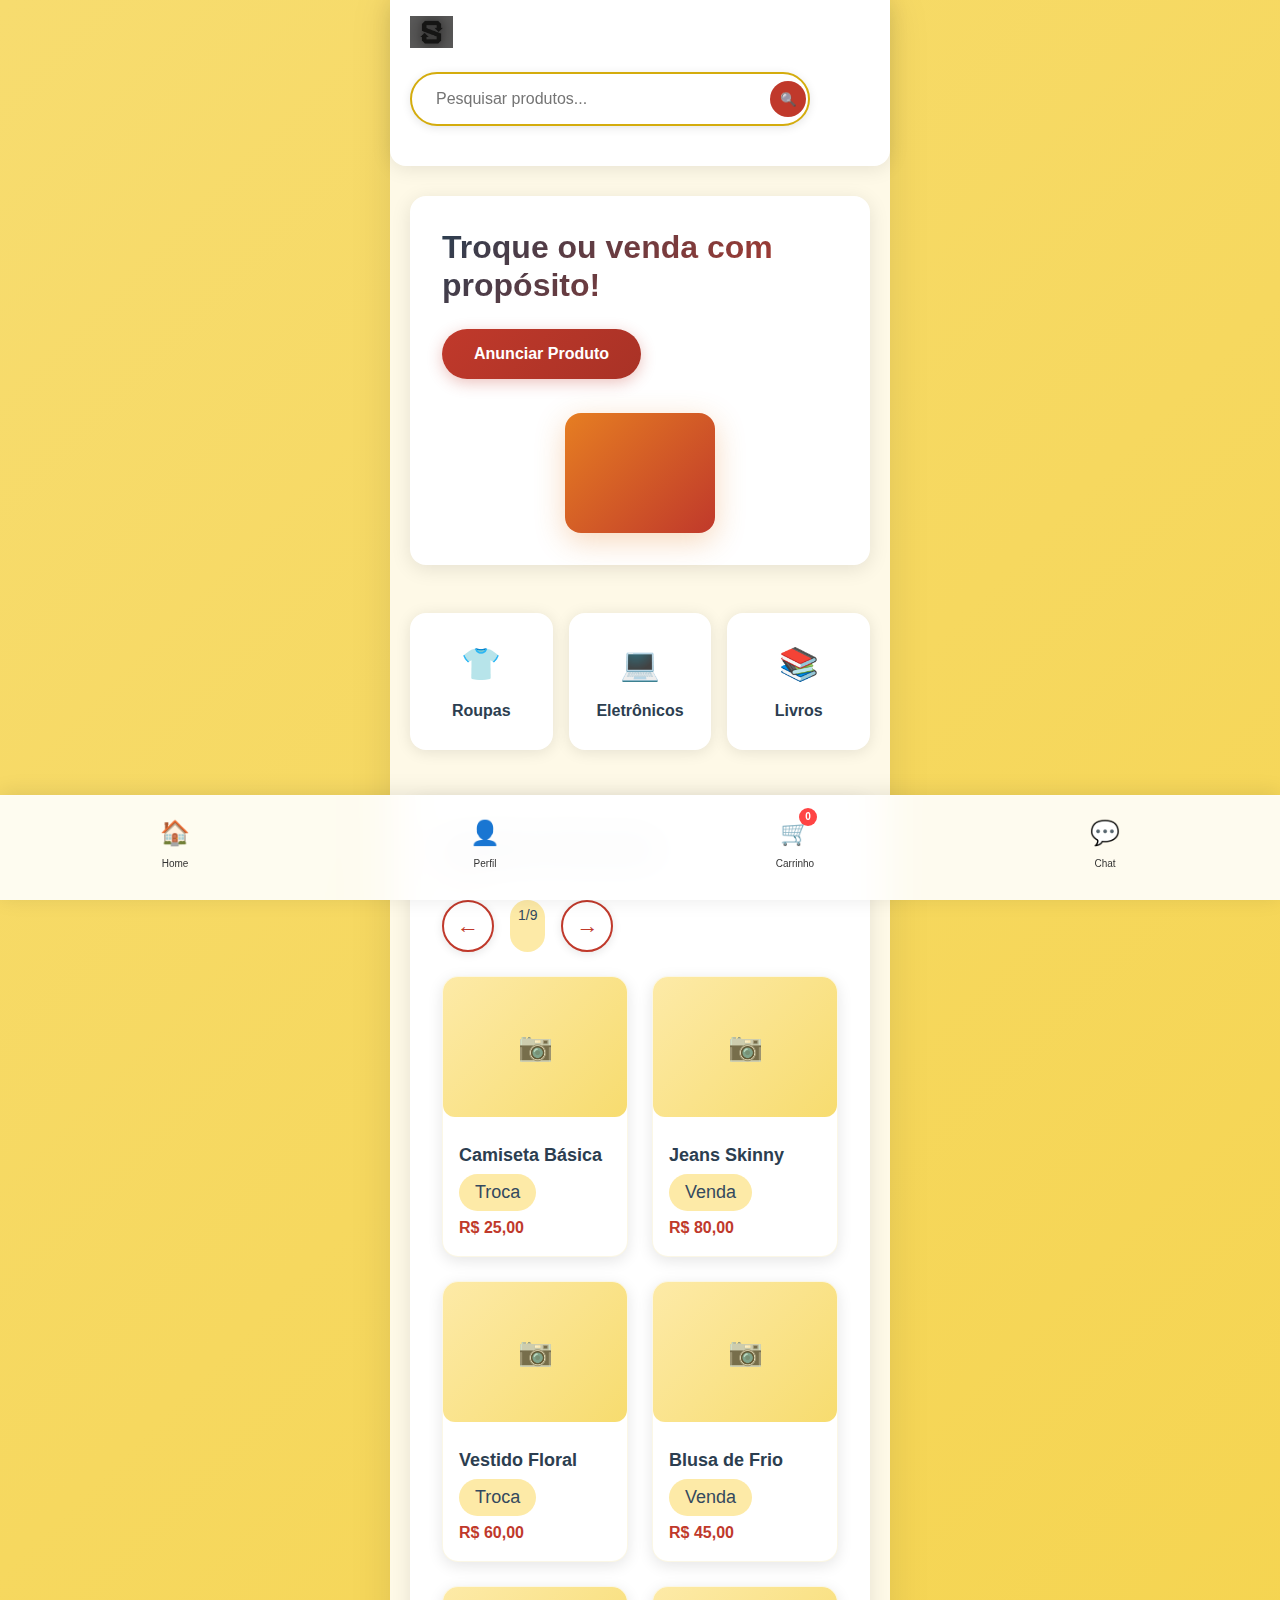
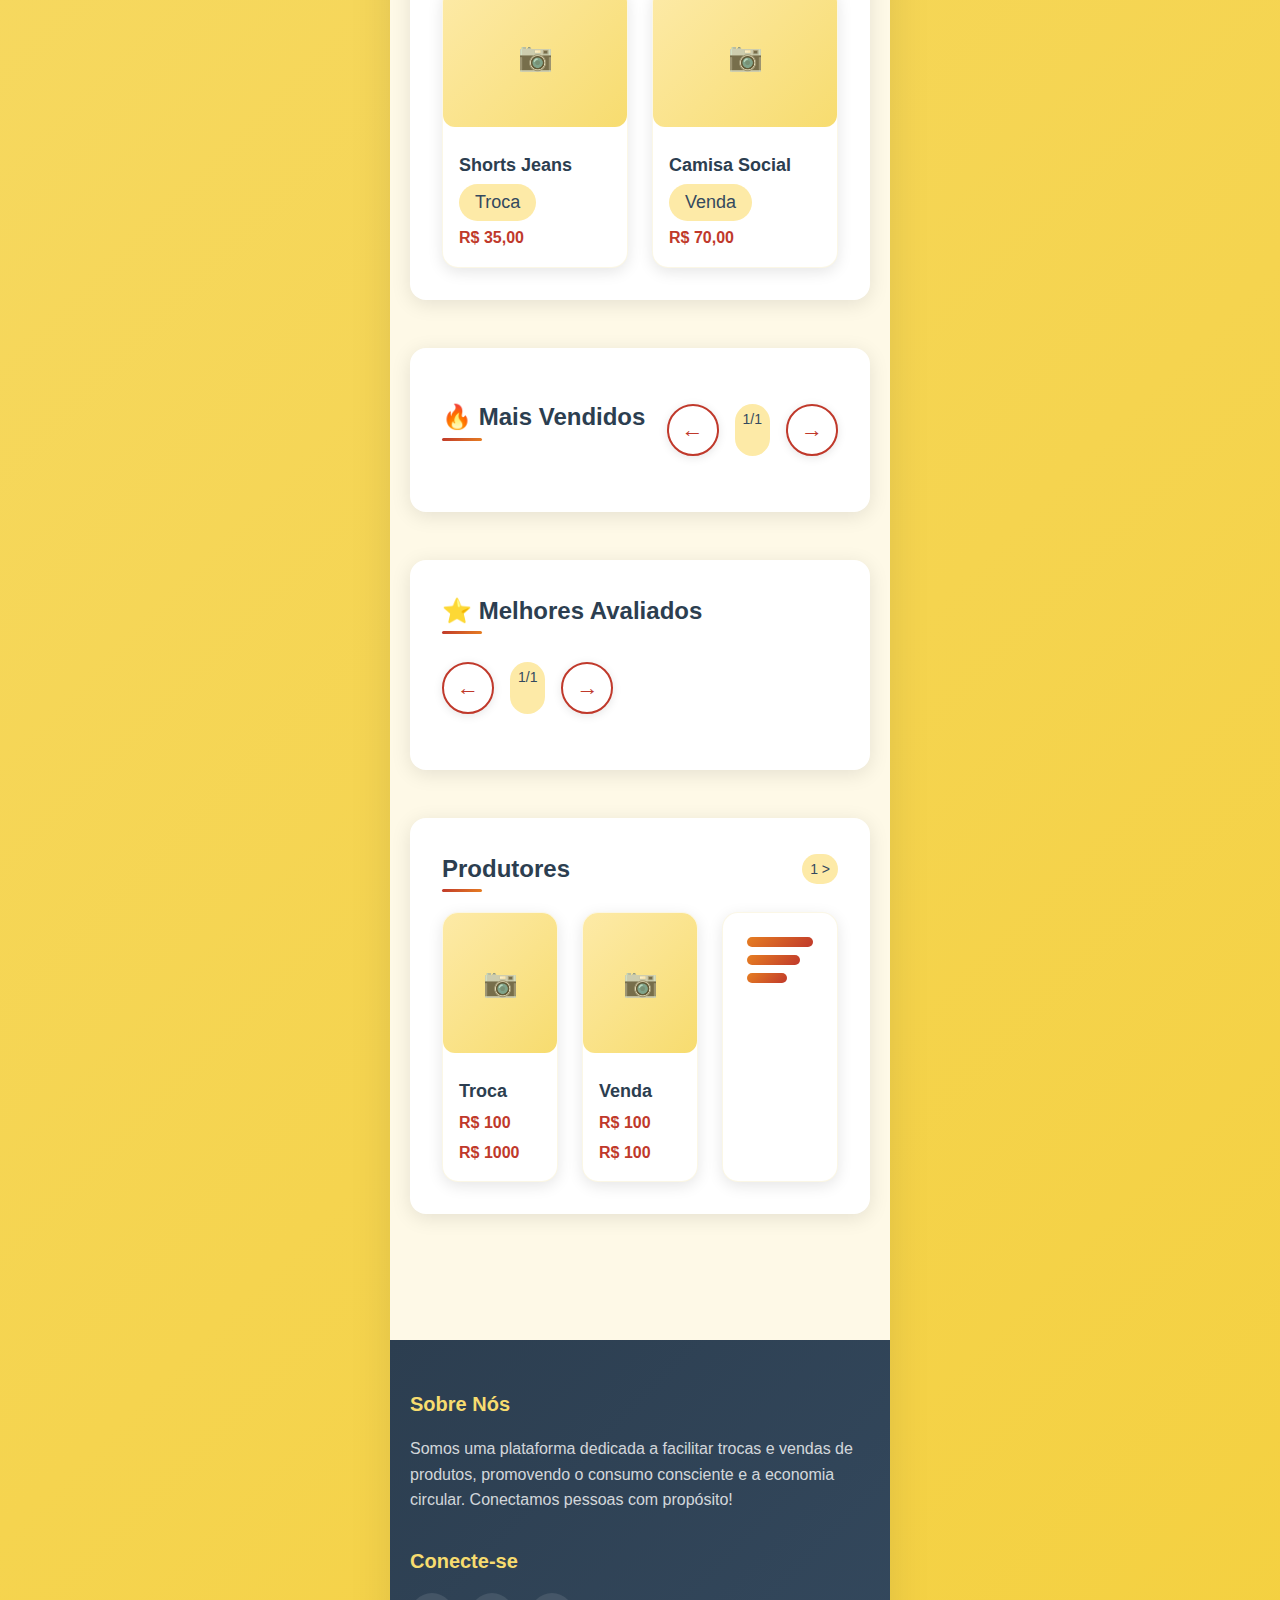
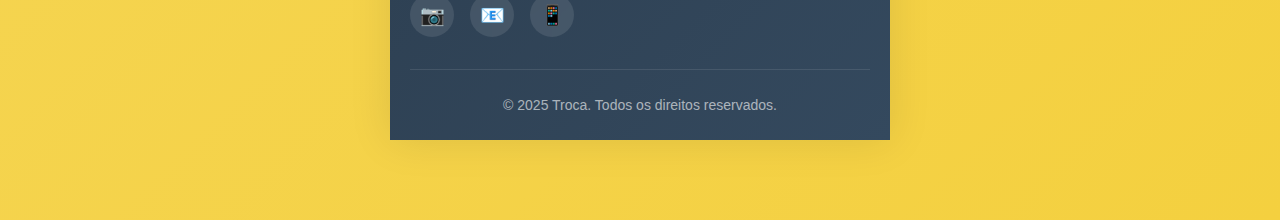
<file: index.html>
<!DOCTYPE html>
<html lang="pt-BR">
<head>
    <meta charset="UTF-8">
    <meta name="viewport" content="width=device-width, initial-scale=1.0, user-scalable=yes">
    <title>Troca - Plataforma de Trocas</title>
    <link rel="stylesheet" href="styles.css">
    <meta name="description" content="Plataforma de trocas e vendas online - TCC">
    <meta name="keywords" content="troca, venda, produtos, marketplace">
</head>
<body>
    <!-- Ícones de navegação removidos - usando apenas o dock -->

    <!-- Página Home -->
    <div class="container" id="home-page">
        <!-- Header -->
        <header class="header">
            <nav class="nav">
                <div class="nav-left">
                    <img src="logo.png" alt="Logo Troca" class="logo">
                    <span class="nav-item active">Home</span>
                </div>
                <div class="nav-right">
                    <!-- Botões removidos - usando apenas o dock -->
                </div>
            </nav>
            <!-- Barra de Pesquisa -->
            <div class="search-container">
                <input type="text" class="search-input" placeholder="Pesquisar produtos..." onkeyup="searchProducts(this.value)">
                <button class="search-btn">🔍</button>
            </div>
        </header>

        <!-- Main Content -->
        <main class="main-content">
            <!-- Hero Section -->
            <section class="hero">
                <div class="hero-text">
                    <h1>Troque ou venda com propósito!</h1>
                    <button class="btn-primary" onclick="showPage('anunciar')">Anunciar Produto</button>
                </div>
                <div class="hero-image">
                    <!-- Espaço para imagem de pessoas trocando -->
                    <div class="image-placeholder hero-illustration"></div>
                </div>
            </section>

            <!-- Categories -->
            <section class="categories">
                <div class="category-card" data-category="roupas" onclick="filterByCategory('roupas')">
                    <div class="category-icon">👕</div>
                    <span>Roupas</span>
                </div>
                <div class="category-card" data-category="eletronicos" onclick="filterByCategory('eletronicos')">
                    <div class="category-icon">💻</div>
                    <span>Eletrônicos</span>
                </div>
                <div class="category-card" data-category="livros" onclick="filterByCategory('livros')">
                    <div class="category-icon">📚</div>
                    <span>Livros</span>
                </div>
            </section>

            <!-- Recent Products -->
            <section class="products-section">
                <div class="section-header">
                    <h2>Produtos Recentes</h2>
                    <div class="carousel-controls">
                        <button class="carousel-btn" onclick="previousPage()">←</button>
                        <span class="section-count">1/1</span>
                        <button class="carousel-btn" onclick="nextPage()">→</button>
                    </div>
                </div>
                <div class="products-grid" id="products-grid">
                    <!-- Produtos serão carregados dinamicamente pelo JavaScript -->
                </div>
            </section>

            <!-- Produtos Mais Vendidos -->
            <section class="products-section">
                <div class="section-header">
                    <h2>🔥 Mais Vendidos</h2>
                    <div class="carousel-controls">
                        <button class="carousel-btn" onclick="previousBestsellersPage()">←</button>
                        <span class="section-count" id="bestsellers-count">1/1</span>
                        <button class="carousel-btn" onclick="nextBestsellersPage()">→</button>
                    </div>
                </div>
                <div class="products-grid" id="bestsellers-grid">
                    <!-- Produtos mais vendidos serão carregados dinamicamente -->
                </div>
            </section>

            <!-- Produtos Melhores Avaliados -->
            <section class="products-section">
                <div class="section-header">
                    <h2>⭐ Melhores Avaliados</h2>
                    <div class="carousel-controls">
                        <button class="carousel-btn" onclick="previousTopRatedPage()">←</button>
                        <span class="section-count" id="toprated-count">1/1</span>
                        <button class="carousel-btn" onclick="nextTopRatedPage()">→</button>
                    </div>
                </div>
                <div class="products-grid" id="toprated-grid">
                    <!-- Produtos melhores avaliados serão carregados dinamicamente -->
                </div>
            </section>

            <!-- Producers -->
            <section class="products-section">
                <div class="section-header">
                    <h2>Produtores</h2>
                    <span class="section-count">1 ></span>
                </div>
                <div class="producers-grid">
                    <div class="producer-card">
                        <div class="product-image"></div>
                        <div class="product-info">
                            <h3>Troca</h3>
                            <p class="product-price">R$ 100</p>
                            <p class="product-price">R$ 1000</p>
                        </div>
                    </div>
                    <div class="producer-card">
                        <div class="product-image"></div>
                        <div class="product-info">
                            <h3>Venda</h3>
                            <p class="product-price">R$ 100</p>
                            <p class="product-price">R$ 100</p>
                        </div>
                    </div>
                    <div class="producer-card">
                        <div class="producer-stats">
                            <div class="stat-bar"></div>
                            <div class="stat-bar"></div>
                            <div class="stat-bar"></div>
                        </div>
                    </div>
                </div>
            </section>
        </main>

        <!-- Footer -->
        <footer class="footer">
            <div class="footer-content">
                <div class="footer-section">
                    <h3>Sobre Nós</h3>
                    <p>Somos uma plataforma dedicada a facilitar trocas e vendas de produtos, promovendo o consumo consciente e a economia circular. Conectamos pessoas com propósito!</p>
                </div>
                <div class="footer-section">
                    <h3>Conecte-se</h3>
                    <div class="social-links">
                        <a href="https://www.instagram.com/" target="_blank" class="social-link">📷</a>
                        <a href="mailto:contato@troca.com" class="social-link">📧</a>
                        <a href="https://wa.me/5511999999999" target="_blank" class="social-link">📱</a>
                    </div>
                </div>
            </div>
            <div class="footer-bottom">
                &copy; 2025 Troca. Todos os direitos reservados.
            </div>
        </footer>
    </div>

    <!-- Página de Produto -->
    <div class="container page" id="produto-page" style="display: none;">
        <!-- Header -->
        <header class="page-header">
            <button class="back-btn" onclick="showPage('home')">←</button>
            <h1>Página de Produto</h1>
        </header>

        <!-- Main Content -->
        <main class="product-main">
            <!-- Product Image -->
            <section class="product-hero">
                <div class="product-main-image"></div>
            </section>

            <!-- Product Info -->
            <section class="product-details">
                <h2 id="product-name">Nome do Produto</h2>
                <p class="product-type" id="product-type">Troca</p>
                <p class="product-price" id="product-price">R$ 0,00</p>
                
                <!-- Botões de Ação com Espaçamento -->
                <div class="product-actions">
                    <button class="btn-primary full-width" id="add-to-cart-btn" onclick="addToCart()" style="margin-bottom: 10px;">Adicionar ao Carrinho</button>
                    <button class="btn-primary full-width" id="trade-btn" onclick="showPage('chat')">Quero trocar</button>
                </div>
                
                <!-- Seller Info -->
                <div class="seller-info">
                    <div class="seller-avatar">👤</div>
                    <div class="seller-details">
                        <h3>João Silva</h3>
                        <div class="rating">
                            <span class="stars">★★★★★</span>
                        </div>
                    </div>
                </div>

                <!-- Description -->
                <div class="description-section">
                    <h3>Descrição</h3>
                    <div class="description-lines">
                        <div class="description-line"></div>
                        <div class="description-line short"></div>
                    </div>
                </div>

                <!-- Similar Products -->
                <div class="similar-products">
                    <h3>Produtos Similares</h3>
                    <div class="similar-grid">
                        <div class="similar-item" onclick="showPage('produto')">
                            <div class="similar-image"></div>
                            <p>Troca</p>
                        </div>
                        <div class="similar-item" onclick="showPage('produto')">
                            <div class="similar-image"></div>
                            <p>Troca</p>
                        </div>
                    </div>
                </div>
            </section>
        </main>
    </div>

    <!-- Página de Anunciar Produto -->
    <div class="container page" id="anunciar-page" style="display: none;">
        <!-- Header -->
        <header class="page-header">
            <button class="back-btn" onclick="showPage('home')">←</button>
            <h1>Anunciar Produto</h1>
        </header>

        <!-- Main Content -->
        <main class="form-main">
            <!-- Product Image Upload -->
            <section class="image-upload-section">
                <div class="upload-area" onclick="document.getElementById('image-upload').click()">
                    <div class="upload-placeholder">📷</div>
                    <input type="file" accept="image/*" style="display: none;" id="image-upload" onchange="handleImageUpload(this)">
                    <p class="upload-text">Clique para adicionar imagem</p>
                </div>
            </section>

            <!-- Product Form -->
            <section class="product-form">
                <div class="form-group">
                    <label>Nome do Produto</label>
                    <input type="text" class="form-input" placeholder="Nome do produto" id="product-name-input">
                </div>

                <div class="form-group">
                    <label>Preço</label>
                    <input type="text" class="form-input" placeholder="R$ 20.00" id="product-price-input">
                </div>

                <div class="form-group">
                    <label>Categoria</label>
                    <select class="form-select" id="product-category-input">
                        <option>Selecione uma categoria</option>
                        <option value="roupas">Roupas</option>
                        <option value="eletronicos">Eletrônicos</option>
                        <option value="livros">Livros</option>
                    </select>
                </div>

                <div class="form-group">
                    <label>Descrição</label>
                    <textarea class="form-textarea" placeholder="Descreva seu produto..." id="product-description-input"></textarea>
                </div>

                <div class="form-group toggle-group">
                    <label>Aceito Trocas?</label>
                    <div class="toggle-switch">
                        <input type="checkbox" id="aceito-trocas" class="toggle-input">
                        <label for="aceito-trocas" class="toggle-label"></label>
                    </div>
                </div>
                
                <button class="btn-primary full-width" onclick="submitProduct()">Anunciar Produto</button>
            </section>
        </main>
    </div>

    <!-- Página de Chat -->
    <div class="container page" id="chat-page" style="display: none;">
        <!-- Chat Header -->
        <header class="chat-header">
            <button class="back-btn" onclick="showPage('produto')">←</button>
            <h2>João Silva</h2>
        </header>

        <!-- Chat Messages -->
        <main class="chat-main">
            <div class="chat-messages" id="chat-messages">
                <!-- Mensagem recebida -->
                <div class="message received">
                    <div class="message-bubble">Olá! Tenho interesse no seu produto.</div>
                </div>
                
                <!-- Mensagem enviada -->
                <div class="message sent">
                    <div class="message-bubble">Oi! Que bom! Vamos conversar sobre a troca.</div>
                </div>
            </div>
        </main>

        <!-- Chat Input -->
        <footer class="chat-footer">
            <div class="chat-input-container">
                <button class="attachment-btn" onclick="toggleAttachmentOptions()">➕</button>
                <input type="text" class="chat-input" placeholder="Mensagem" id="chat-input" onkeypress="handleChatKeyPress(event)">
                <button class="send-btn" onclick="sendMessage()">➤</button>
                <div class="attachment-options" id="attachment-options" style="display: none;">
                    <button class="attachment-option" onclick="attachImage()">📷 Enviar Imagem</button>
                    <button class="attachment-option" onclick="attachFile()">📎 Enviar Arquivo</button>
                </div>
            </div>
        </footer>
    </div>

    <!-- Página de Chat List -->
    <div class="container page" id="chat-list-page" style="display: none;">
        <!-- Header -->
        <header class="page-header">
            <button class="back-btn" onclick="showPage('home')">←</button>
            <h1>💬 Conversas</h1>
        </header>

        <!-- Main Content -->
        <main class="chat-list-main">
            <div class="chat-item" onclick="showPage('chat')">
                <div class="chat-avatar">👤</div>
                <div class="chat-info">
                    <h3>João Silva</h3>
                    <p>Olá! Tenho interesse no seu produto.</p>
                </div>
                <div class="chat-time">14:30</div>
            </div>
            <div class="chat-item" onclick="showPage('chat')">
                <div class="chat-avatar">👤</div>
                <div class="chat-info">
                    <h3>Maria Santos</h3>
                    <p>Podemos trocar por outro item?</p>
                </div>
                <div class="chat-time">13:15</div>
            </div>
            <div class="chat-item" onclick="showPage('chat')">
                <div class="chat-avatar">👤</div>
                <div class="chat-info">
                    <h3>Pedro Costa</h3>
                    <p>Produto ainda disponível?</p>
                </div>
                <div class="chat-time">12:00</div>
            </div>
        </main>
    </div>

    <!-- Página de Login -->
    <div class="container page" id="login-page" style="display: none;">
        <!-- Header -->
        <header class="page-header">
            <button class="back-btn" onclick="showPage('home')">←</button>
            <h1>Login</h1>
        </header>

        <!-- Main Content -->
        <main class="auth-main">
            <div class="auth-form">
                <h2>Bem-vindo de volta!</h2>
                <p>Entre na sua conta para continuar</p>

                <form class="form" onsubmit="handleLogin(event)">
                    <div class="form-group">
                        <label>Email</label>
                        <input type="email" class="form-input" placeholder="seu@email.com" required>
                    </div>

                    <div class="form-group">
                        <label>Senha</label>
                        <input type="password" class="form-input" placeholder="Sua senha" required>
                    </div>

                    <button type="submit" class="btn-primary full-width">Entrar</button>
                </form>

                <div class="auth-footer">
                    <p>Não tem uma conta? <a href="#" onclick="showPage('signup')">Cadastre-se</a></p>
                </div>
            </div>
        </main>
    </div>

    <!-- Página de Cadastro -->
    <div class="container page" id="signup-page" style="display: none;">
        <!-- Header -->
        <header class="page-header">
            <button class="back-btn" onclick="showPage('home')">←</button>
            <h1>Cadastro</h1>
        </header>

        <!-- Main Content -->
        <main class="auth-main">
            <div class="auth-form">
                <h2>Crie sua conta</h2>
                <p>Junte-se à nossa comunidade de trocas</p>

                <form class="form" onsubmit="handleSignup(event)">
                    <div class="form-group">
                        <label>Nome completo</label>
                        <input type="text" class="form-input" placeholder="Seu nome completo" required>
                    </div>

                    <div class="form-group">
                        <label>Email</label>
                        <input type="email" class="form-input" placeholder="seu@email.com" required>
                    </div>

                    <div class="form-group">
                        <label>Senha</label>
                        <input type="password" class="form-input" placeholder="Crie uma senha" required>
                    </div>

                    <div class="form-group">
                        <label>Confirmar senha</label>
                        <input type="password" class="form-input" placeholder="Confirme sua senha" required>
                    </div>

                    <button type="submit" class="btn-primary full-width">Criar conta</button>
                </form>

                <div class="auth-footer">
                    <p>Já tem uma conta? <a href="#" onclick="showPage('login')">Faça login</a></p>
                </div>
            </div>
        </main>
    </div>

    <!-- Página de Carrinho -->
    <div class="container page" id="carrinho-page" style="display: none;">
        <!-- Header -->
        <header class="page-header">
            <button class="back-btn" onclick="showPage('home')">←</button>
            <h1>🛒 Meu Carrinho</h1>
        </header>

        <!-- Main Content -->
        <main class="cart-items" id="cart-items">
            <!-- Itens do carrinho serão carregados dinamicamente -->
        </main>

        <!-- Cart Summary -->
        <div class="cart-summary">
            <div class="cart-total">
                <h3>Total: <span id="cart-total">R$ 0,00</span></h3>
            </div>
            <button class="btn-primary full-width" onclick="checkout()">Finalizar Compra</button>
        </div>
    </div>

    <!-- Página de Confirmação de Compra -->
    <div class="container page" id="checkout-page" style="display: none;">
        <!-- Header -->
        <header class="page-header">
            <button class="back-btn" onclick="showPage('carrinho')">←</button>
            <h1>🛒 Finalizar Compra</h1>
        </header>

        <!-- Main Content -->
        <main class="checkout-main">
            <!-- Resumo do Pedido -->
            <section class="order-summary">
                <h2>Resumo do Pedido</h2>
                <div class="order-items" id="checkout-items">
                    <!-- Itens serão carregados dinamicamente -->
                </div>
            </section>

            <!-- Detalhes de Entrega -->
            <section class="delivery-details">
                <h3>📦 Detalhes da Entrega</h3>
                <div class="delivery-info">
                    <div class="delivery-option">
                        <input type="radio" id="standard" name="delivery" value="standard" checked>
                        <label for="standard">
                            <strong>Entrega Padrão</strong>
                            <span class="delivery-time">5-7 dias úteis</span>
                            <span class="delivery-price">R$ 15,00</span>
                        </label>
                    </div>
                    <div class="delivery-option">
                        <input type="radio" id="express" name="delivery" value="express">
                        <label for="express">
                            <strong>Entrega Expressa</strong>
                            <span class="delivery-time">2-3 dias úteis</span>
                            <span class="delivery-price">R$ 25,00</span>
                        </label>
                    </div>
                    <div class="delivery-option">
                        <input type="radio" id="same-day" name="delivery" value="same-day">
                        <label for="same-day">
                            <strong>Entrega no Mesmo Dia</strong>
                            <span class="delivery-time">Até 6 horas</span>
                            <span class="delivery-price">R$ 35,00</span>
                        </label>
                    </div>
                </div>
            </section>

            <!-- Endereço de Entrega -->
            <section class="address-section">
                <h3>📍 Endereço de Entrega</h3>
                <div class="address-form">
                    <div class="form-group">
                        <label>CEP</label>
                        <input type="text" class="form-input" placeholder="00000-000" id="cep-input">
                    </div>
                    <div class="form-row">
                        <div class="form-group">
                            <label>Rua</label>
                            <input type="text" class="form-input" placeholder="Nome da rua" id="street-input">
                        </div>
                        <div class="form-group">
                            <label>Número</label>
                            <input type="text" class="form-input" placeholder="123" id="number-input">
                        </div>
                    </div>
                    <div class="form-row">
                        <div class="form-group">
                            <label>Bairro</label>
                            <input type="text" class="form-input" placeholder="Nome do bairro" id="neighborhood-input">
                        </div>
                        <div class="form-group">
                            <label>Cidade</label>
                            <input type="text" class="form-input" placeholder="Nome da cidade" id="city-input">
                        </div>
                    </div>
                </div>
            </section>

            <!-- Método de Pagamento -->
            <section class="payment-section">
                <h3>💳 Método de Pagamento</h3>
                <div class="payment-methods">
                    <div class="payment-option">
                        <input type="radio" id="credit-card" name="payment" value="credit-card" checked>
                        <label for="credit-card">
                            <span class="payment-icon">💳</span>
                            <strong>Cartão de Crédito</strong>
                            <span class="payment-desc">Visa, Mastercard, Elo</span>
                        </label>
                    </div>
                    <div class="payment-option">
                        <input type="radio" id="debit-card" name="payment" value="debit-card">
                        <label for="debit-card">
                            <span class="payment-icon">💳</span>
                            <strong>Cartão de Débito</strong>
                            <span class="payment-desc">Débito à vista</span>
                        </label>
                    </div>
                    <div class="payment-option">
                        <input type="radio" id="pix" name="payment" value="pix">
                        <label for="pix">
                            <span class="payment-icon">📱</span>
                            <strong>PIX</strong>
                            <span class="payment-desc">Pagamento instantâneo</span>
                        </label>
                    </div>
                    <div class="payment-option">
                        <input type="radio" id="boleto" name="payment" value="boleto">
                        <label for="boleto">
                            <span class="payment-icon">📄</span>
                            <strong>Boleto Bancário</strong>
                            <span class="payment-desc">Vencimento em 3 dias</span>
                        </label>
                    </div>
                </div>
            </section>

            <!-- Resumo de Valores -->
            <section class="price-summary">
                <h3>💰 Resumo de Valores</h3>
                <div class="price-breakdown">
                    <div class="price-line">
                        <span>Subtotal dos produtos:</span>
                        <span id="subtotal-price">R$ 0,00</span>
                    </div>
                    <div class="price-line">
                        <span>Frete:</span>
                        <span id="shipping-price">R$ 15,00</span>
                    </div>
                    <div class="price-line discount">
                        <span>Desconto:</span>
                        <span id="discount-price">- R$ 0,00</span>
                    </div>
                    <div class="price-line total">
                        <span><strong>Total:</strong></span>
                        <span id="final-total"><strong>R$ 0,00</strong></span>
                    </div>
                </div>
            </section>

            <!-- Botões de Ação -->
            <div class="checkout-actions">
                <button class="btn-secondary" onclick="showPage('carrinho')">Voltar ao Carrinho</button>
                <button class="btn-primary" onclick="confirmPurchase()">Confirmar Compra</button>
            </div>
        </main>
    </div>

    <!-- Modal de Detalhes do Produto no Carrinho -->
    <div class="modal" id="cart-detail-modal" style="display: none;">
        <div class="modal-content">
            <div class="modal-header">
                <h3>Detalhes da Compra</h3>
                <button class="close-btn" onclick="closeModal()">&times;</button>
            </div>
            <div class="modal-body">
                <div class="product-detail">
                    <h4 id="modal-product-name">Nome do Produto</h4>
                    <p id="modal-product-price">R$ 0,00</p>
                    <div class="shipping-info">
                        <p><strong>Frete:</strong> R$ 15,00</p>
                        <p><strong>Total:</strong> <span id="modal-total">R$ 0,00</span></p>
                    </div>
                </div>
            </div>
            <div class="modal-footer">
                <button class="btn-primary" onclick="proceedToPurchase()">Continuar Compra</button>
            </div>
        </div>
    </div>

    <!-- Página de Perfil -->
    <div class="container page" id="perfil-page" style="display: none;">
        <!-- Header -->
        <header class="page-header">
            <button class="back-btn" onclick="showPage('home')">←</button>
            <h1>Meu Perfil</h1>
        </header>

        <!-- Main Content -->
        <main class="main-content">
            <div class="profile-section">
                <div class="profile-avatar">
                    <div class="avatar-placeholder">👤</div>
                    <button class="change-avatar-btn">Alterar Foto</button>
                </div>
                
                <div class="profile-info">
                    <div class="form-group">
                        <label for="profile-name">Nome Completo</label>
                        <input type="text" id="profile-name" class="form-input" value="João Silva" />
                    </div>
                    
                    <div class="form-group">
                        <label for="profile-email">E-mail</label>
                        <input type="email" id="profile-email" class="form-input" value="joao.silva@email.com" />
                    </div>
                    
                    <div class="form-group">
                        <label for="profile-phone">Telefone</label>
                        <input type="tel" id="profile-phone" class="form-input" value="(11) 99999-9999" />
                    </div>
                    
                    <div class="form-group">
                        <label for="profile-bio">Sobre mim</label>
                        <textarea id="profile-bio" class="form-textarea" placeholder="Conte um pouco sobre você...">Apaixonado por tecnologia e sustentabilidade. Adoro trocar e vender produtos que não uso mais!</textarea>
                    </div>
                    
                    <div class="form-group">
                        <label for="profile-location">Localização</label>
                        <input type="text" id="profile-location" class="form-input" value="São Paulo, SP" />
                    </div>
                </div>
                
                <div class="profile-stats">
                    <div class="stat-item">
                        <span class="stat-number">15</span>
                        <span class="stat-label">Trocas Realizadas</span>
                    </div>
                    <div class="stat-item">
                        <span class="stat-number">8</span>
                        <span class="stat-label">Vendas Concluídas</span>
                    </div>
                    <div class="stat-item">
                        <span class="stat-number">4.8</span>
                        <span class="stat-label">Avaliação</span>
                    </div>
                </div>
                
                <div class="profile-actions">
                    <button class="btn-primary" onclick="saveProfile()">Salvar Alterações</button>
                    <button class="btn-secondary" onclick="showPage('configuracoes')">Configurações</button>
                </div>
            </div>
        </main>
    </div>

    <!-- Barra de Apps (Dock) -->
    <div class="app-dock">
        <div class="dock-item" onclick="showPage('home')" title="Home">
            <div class="dock-icon">🏠</div>
            <span class="dock-label">Home</span>
        </div>
        <div class="dock-item" onclick="showPage('perfil')" title="Perfil">
            <div class="dock-icon">👤</div>
            <span class="dock-label">Perfil</span>
        </div>
        <div class="dock-item" onclick="showPage('carrinho')" title="Carrinho">
            <div class="dock-icon">🛒</div>
            <span class="dock-label">Carrinho</span>
            <div class="cart-badge" id="dock-cart-count">0</div>
        </div>
        <div class="dock-item" onclick="showPage('chat-list')" title="Chat">
            <div class="dock-icon">💬</div>
            <span class="dock-label">Chat</span>
        </div>
    </div>

    <script src="script.js"></script>
</body>
</html>
</file>
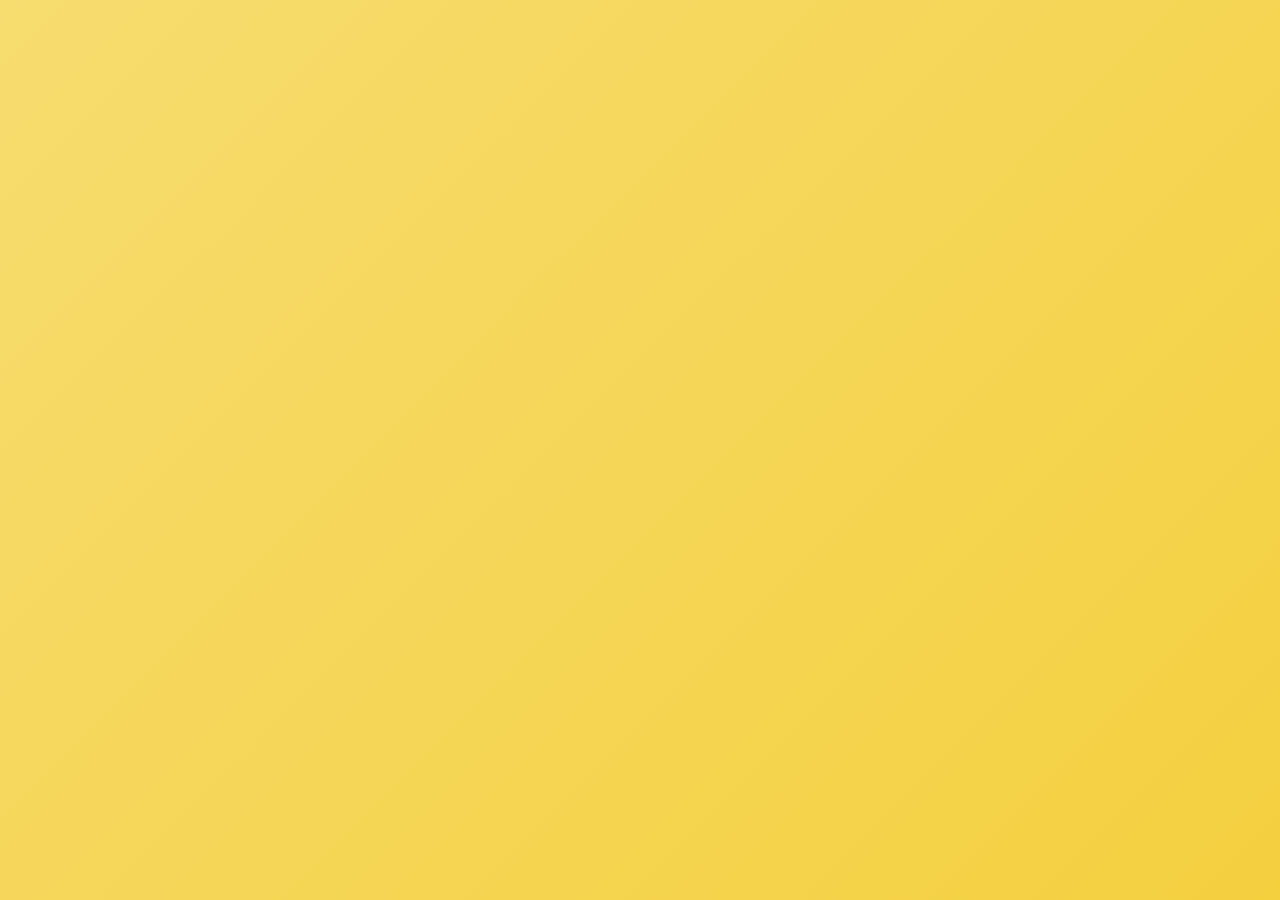
<file: anunciar.html>
<!DOCTYPE html>
<html lang="pt-BR">
<head>
    <meta charset="UTF-8">
    <meta name="viewport" content="width=device-width, initial-scale=1.0">
    <title>Troca - Anunciar Produto</title>
    <link rel="stylesheet" href="styles.css">
</head>
<body>
    <div class="container page" id="anunciar-page" style="display: none;">
        <!-- Header -->
        <header class="page-header">
            <button class="back-btn" onclick="showPage('home')">←</button>
            <h1>Tela de Anunciar Produto</h1>
        </header>

        <!-- Main Content -->
        <main class="form-main">
            <!-- Product Image Upload -->
            <section class="image-upload-section">
                <div class="upload-area">
                    <div class="upload-placeholder"></div>
                </div>
            </section>

            <!-- Product Form -->
            <section class="product-form">
                <div class="form-group">
                    <label>Junnanoname</label>
                    <input type="text" class="form-input" placeholder="Nome do produto">
                </div>

                <div class="form-group">
                    <label>R$ 20.00</label>
                    <input type="text" class="form-input" placeholder="Preço">
                </div>

                <button class="btn-primary full-width">Quero trocar</button>

                <div class="form-group">
                    <label>Categoria</label>
                    <select class="form-select">
                        <option>Selecione uma categoria</option>
                        <option>Roupas</option>
                        <option>Eletrônicos</option>
                        <option>Livros</option>
                    </select>
                </div>

                <div class="form-group toggle-group">
                    <label>Aceito Trocas?</label>
                    <div class="toggle-switch">
                        <input type="checkbox" id="aceito-trocas" class="toggle-input">
                        <label for="aceito-trocas" class="toggle-label"></label>
                    </div>
                </div>
            </section>
        </main>
    </div>

    <script src="script.js"></script>
</body>
</html>
</file>
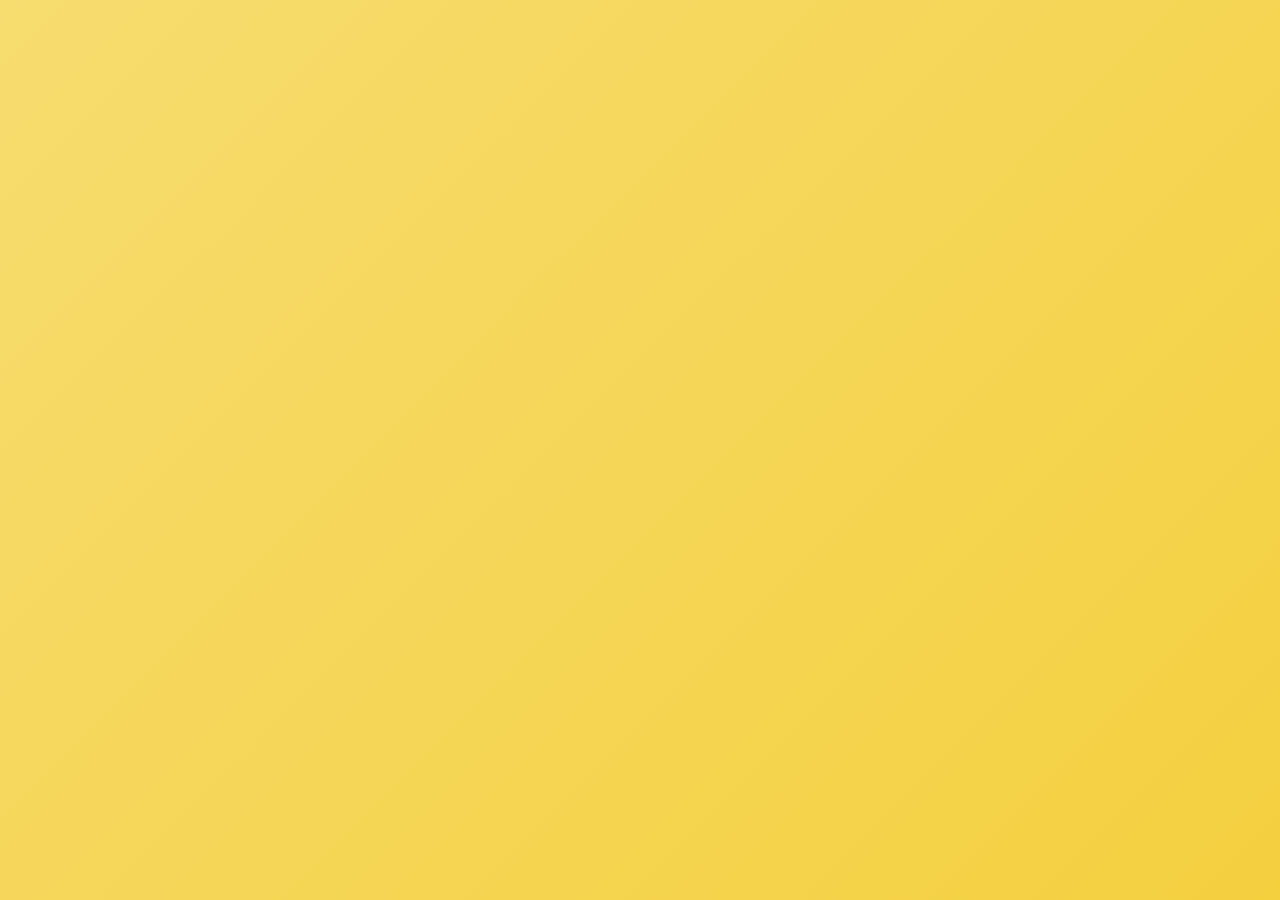
<file: carrinho.html>
<!DOCTYPE html>
<html lang="pt-BR">
<head>
    <meta charset="UTF-8">
    <meta name="viewport" content="width=device-width, initial-scale=1.0">
    <title>Meu Carrinho - Troca</title>
    <link rel="stylesheet" href="styles.css">
    <link rel=\'stylesheet\' href=\'https://cdn-uicons.flaticon.com/3.0.0/uicons-regular-rounded/css/uicons-regular-rounded.css\'>
    <link rel=\'stylesheet\' href=\'https://cdn-uicons.flaticon.com/3.0.0/uicons-regular-rounded/css/uicons-regular-rounded.css\'>
</head>
<body>
    <div class="container page" id="carrinho-page" style="display: none;">
        <!-- Header -->
        <header class="page-header">
            <button class="back-btn" onclick="showPage(\'home\')">←</button>
            <h1>🛒 Meu Carrinho</h1>
        </header>

        <!-- Main Content -->
        <main class="cart-items">
            <!-- Itens do carrinho serão carregados dinamicamente -->
        </main>

        <!-- Modal de Detalhes do Produto no Carrinho -->
        <div class="product-details-modal" id="cart-product-details-modal">
            <div class="modal-content">
                <button class="modal-close" onclick="closeCartProductDetailsModal()">✖</button>
                <h2>Detalhes do Produto</h2>
                <div class="product-info-modal">
                    <!-- Detalhes do produto serão carregados aqui -->
                </div>
                <div class="purchase-details">
                    <h3>Resumo da Compra</h3>
                    <div class="detail-row">
                        <span>Preço do Produto:</span>
                        <span id="modal-product-price"></span>
                    </div>
                    <div class="detail-row">
                        <span>Frete:</span>
                        <span id="modal-shipping-cost"></span>
                    </div>
                    <div class="detail-row total">
                        <span>Total:</span>
                        <span id="modal-total-price"></span>
                    </div>
                </div>
                <button class="btn-primary full-width">Finalizar Compra</button>
            </div>
        </div>
    </div>

    <script src="script.js"></script>
</body>
</html>
</file>
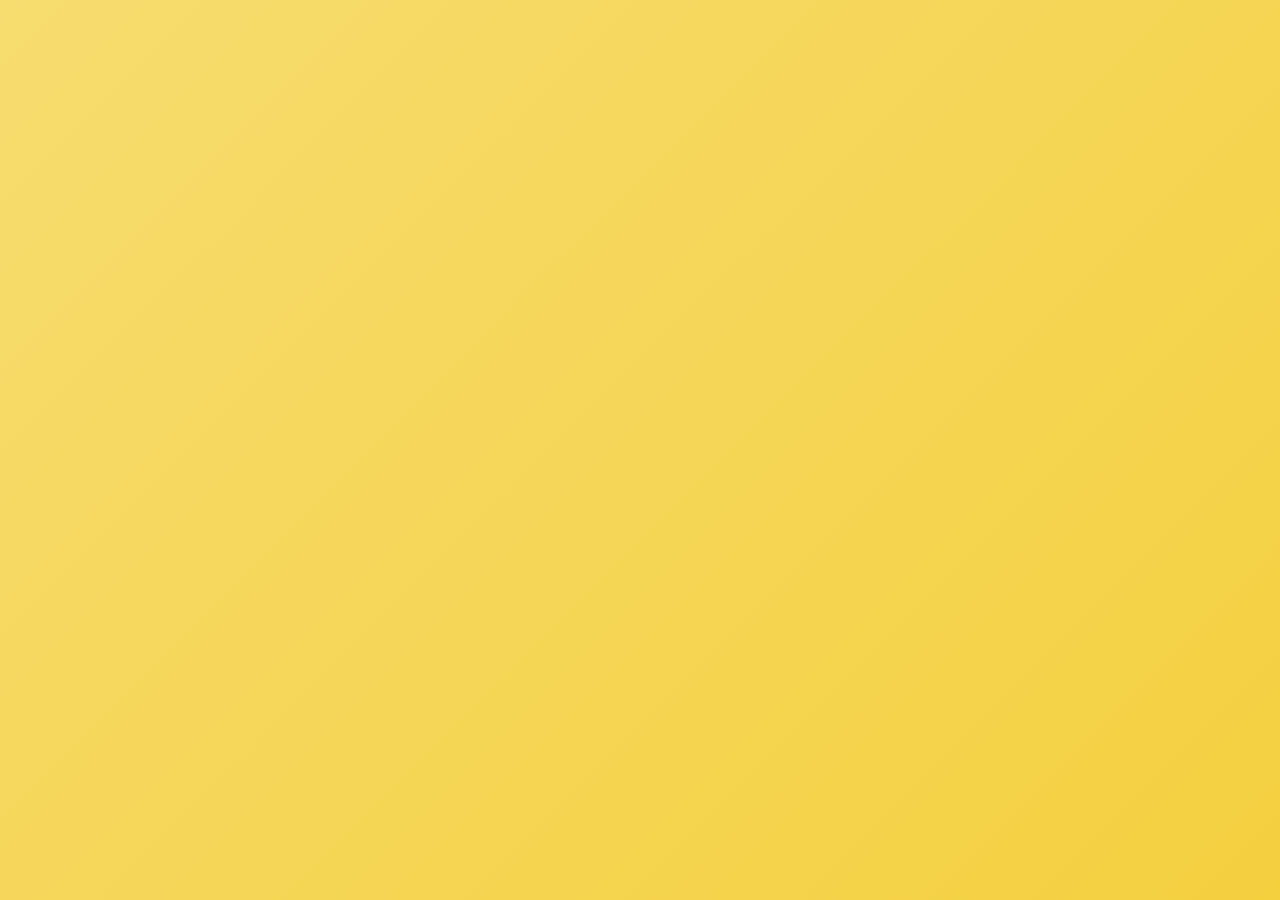
<file: chat.html>
<!DOCTYPE html>
<html lang="pt-BR">
<head>
    <meta charset="UTF-8">
    <meta name="viewport" content="width=device-width, initial-scale=1.0">
    <title>Troca - Chat</title>
    <link rel="stylesheet" href="styles.css">
</head>
<body>
    <div class="container page" id="chat-page" style="display: none;">
        <!-- Chat Header -->
        <header class="chat-header">
            <button class="back-btn" onclick="showPage('home')">←</button>
            <h2>João Silva</h2>
        </header>

        <!-- Chat Messages -->
        <main class="chat-main">
            <div class="chat-messages">
                <!-- Mensagem recebida -->
                <div class="message received">
                    <div class="message-bubble"></div>
                </div>
                
                <!-- Mensagem enviada -->
                <div class="message sent">
                    <div class="message-bubble"></div>
                </div>
            </div>
        </main>

        <!-- Chat Input -->
        <footer class="chat-footer">
            <div class="chat-input-container">
                <button class="attachment-btn">+</button>
                <input type="text" class="chat-input" placeholder="Mensagem">
                <button class="send-btn">></button>
            </div>
        </footer>
    </div>

    <script src="script.js"></script>
</body>
</html>
</file>
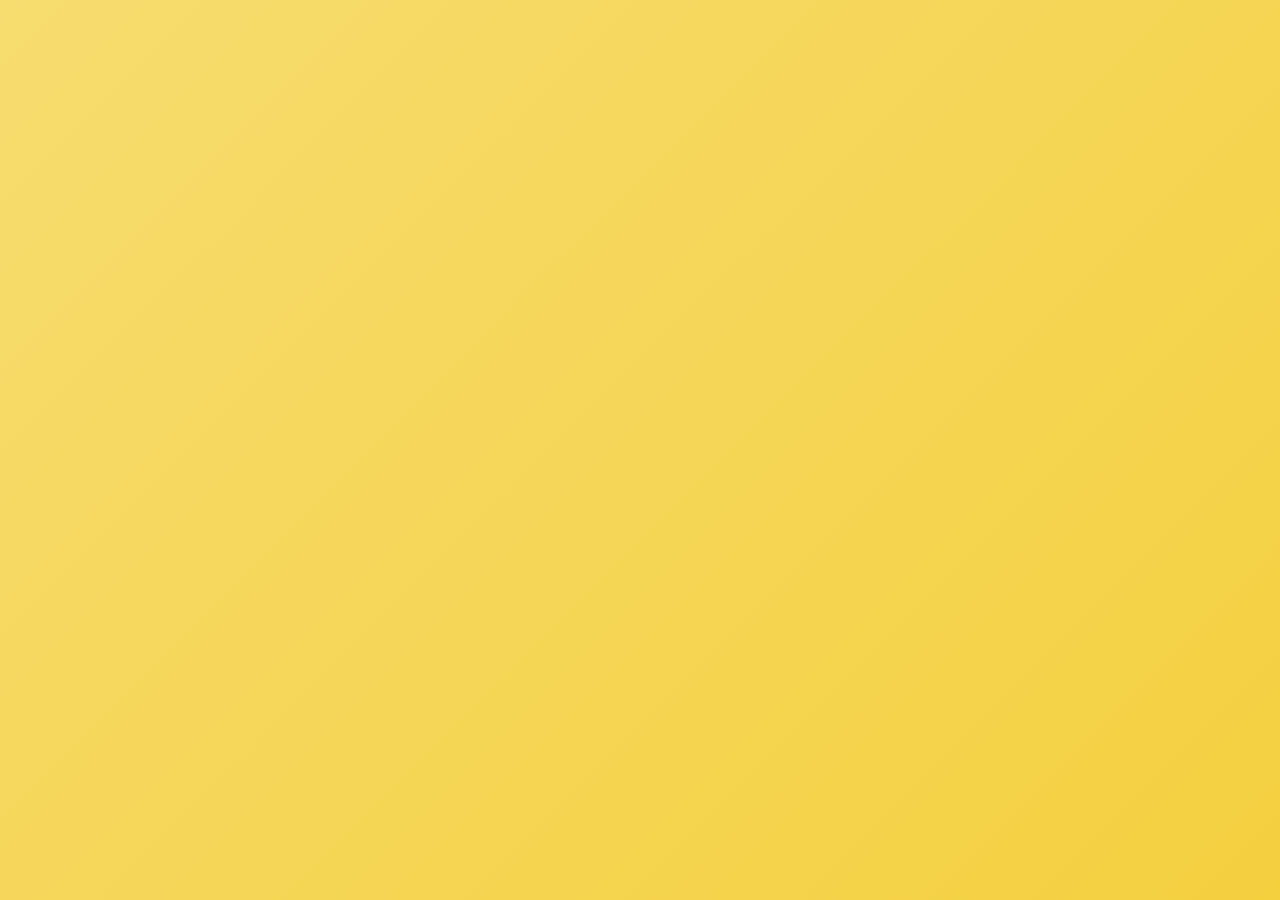
<file: login.html>
<!DOCTYPE html>
<html lang="pt-BR">
<head>
    <meta charset="UTF-8">
    <meta name="viewport" content="width=device-width, initial-scale=1.0">
    <title>Troca - Login</title>
    <link rel="stylesheet" href="styles.css">
</head>
<body>
    <div class="container page" id="login-page" style="display: none;">
        <!-- Header -->
        <header class="page-header">
            <button class="back-btn" onclick="showPage('home')">←</button>
            <h1>Login</h1>
        </header>

        <!-- Main Content -->
        <main class="auth-main">
            <div class="auth-form">
                <h2>Bem-vindo de volta!</h2>
                <p>Entre na sua conta para continuar</p>

                <form class="form">
                    <div class="form-group">
                        <label>Email</label>
                        <input type="email" class="form-input" placeholder="seu@email.com">
                    </div>

                    <div class="form-group">
                        <label>Senha</label>
                        <input type="password" class="form-input" placeholder="Sua senha">
                    </div>

                    <button type="submit" class="btn-primary full-width">Entrar</button>
                </form>

                <div class="auth-footer">
                    <p>Não tem uma conta? <a href="#" onclick="showPage('signup')">Cadastre-se</a></p>
                </div>
            </div>
        </main>
    </div>

    <script src="script.js"></script>
</body>
</html>
</file>
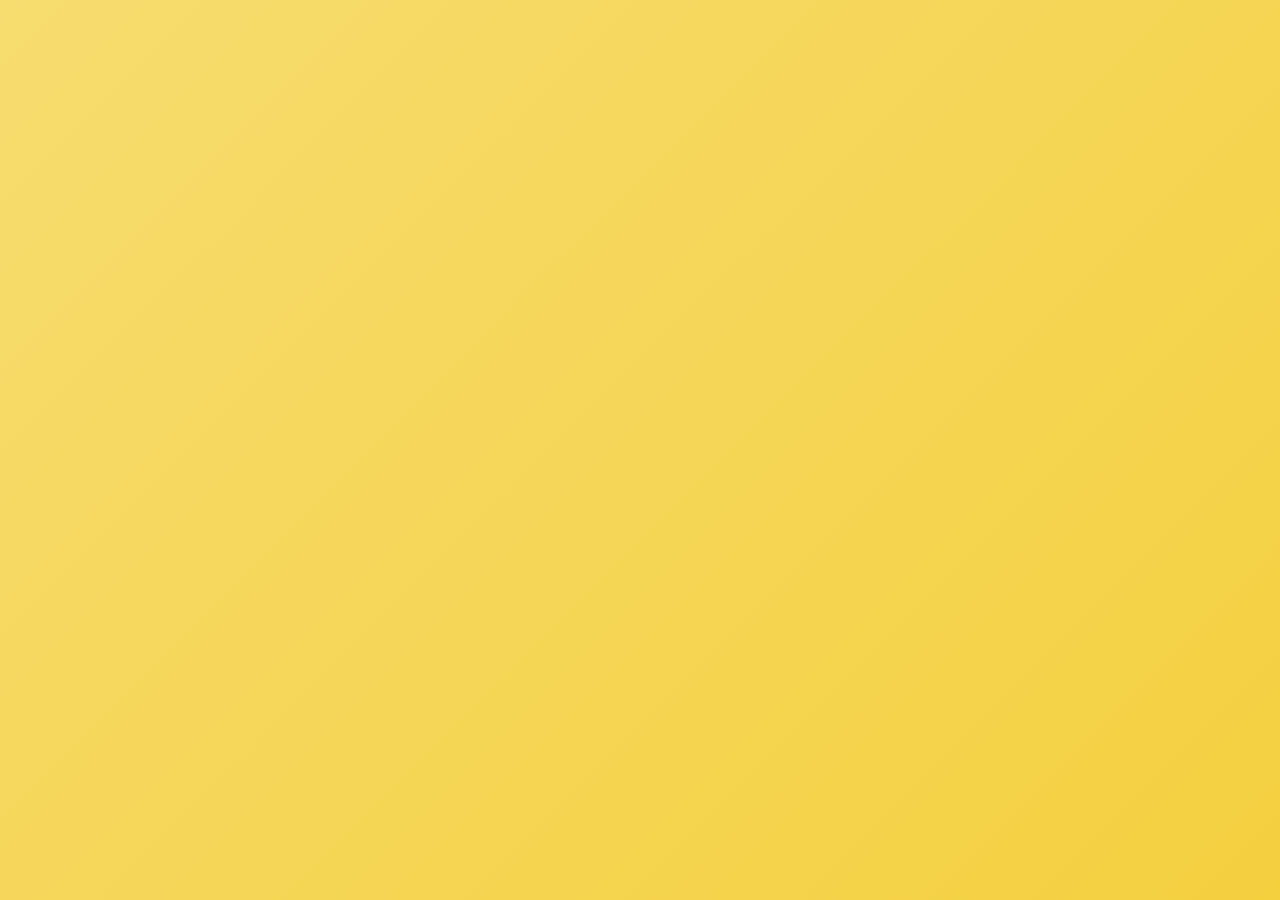
<file: produto.html>
<!DOCTYPE html>
<html lang="pt-BR">
<head>
    <meta charset="UTF-8">
    <meta name="viewport" content="width=device-width, initial-scale=1.0">
    <title>Troca - Página de Produto</title>
    <link rel="stylesheet" href="styles.css">
</head>
<body>
    <div class="container page" id="produto-page" style="display: none;">
        <!-- Header -->
        <header class="page-header">
            <button class="back-btn" onclick="showPage('home')">←</button>
            <h1>Página de Produto</h1>
        </header>

        <!-- Main Content -->
        <main class="product-main">
            <!-- Product Image -->
            <section class="product-hero">
                <div class="product-main-image"></div>
            </section>

            <!-- Product Info -->
            <section class="product-details">
                <h2>Protato Name</h2>
                <p class="product-type">Troca</p>
                <button class="btn-primary full-width">Quero trocar</button>
                
                <!-- Seller Info -->
                <div class="seller-info">
                    <div class="seller-avatar"></div>
                    <div class="seller-details">
                        <h3>João Silva</h3>
                        <div class="rating">
                            <span class="stars">★★★★★</span>
                        </div>
                    </div>
                </div>

                <!-- Description -->
                <div class="description-section">
                    <h3>Descrição</h3>
                    <div class="description-lines">
                        <div class="description-line"></div>
                        <div class="description-line short"></div>
                    </div>
                </div>

                <!-- Similar Products -->
                <div class="similar-products">
                    <h3>Produtos Similares</h3>
                    <div class="similar-grid">
                        <div class="similar-item">
                            <div class="similar-image"></div>
                            <p>Troca</p>
                        </div>
                        <div class="similar-item">
                            <div class="similar-image"></div>
                            <p>Troca</p>
                        </div>
                    </div>
                </div>
            </section>
        </main>
    </div>

    <script src="script.js"></script>
</body>
</html>
</file>
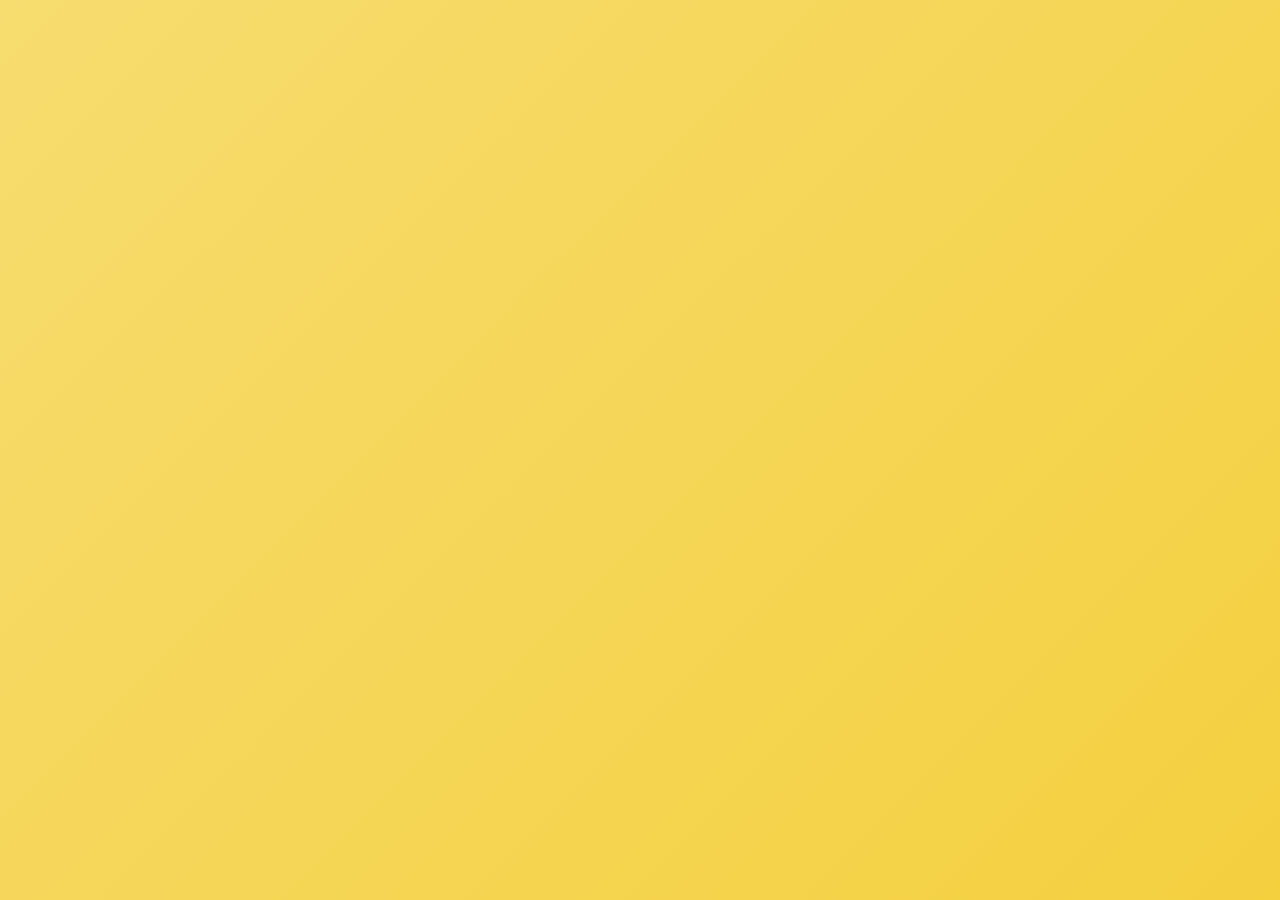
<file: signup.html>
<!DOCTYPE html>
<html lang="pt-BR">
<head>
    <meta charset="UTF-8">
    <meta name="viewport" content="width=device-width, initial-scale=1.0">
    <title>Troca - Cadastro</title>
    <link rel="stylesheet" href="styles.css">
</head>
<body>
    <div class="container page" id="signup-page" style="display: none;">
        <!-- Header -->
        <header class="page-header">
            <button class="back-btn" onclick="showPage('home')">←</button>
            <h1>Cadastro</h1>
        </header>

        <!-- Main Content -->
        <main class="auth-main">
            <div class="auth-form">
                <h2>Crie sua conta</h2>
                <p>Junte-se à nossa comunidade de trocas</p>

                <form class="form">
                    <div class="form-group">
                        <label>Nome completo</label>
                        <input type="text" class="form-input" placeholder="Seu nome completo">
                    </div>

                    <div class="form-group">
                        <label>Email</label>
                        <input type="email" class="form-input" placeholder="seu@email.com">
                    </div>

                    <div class="form-group">
                        <label>Senha</label>
                        <input type="password" class="form-input" placeholder="Crie uma senha">
                    </div>

                    <div class="form-group">
                        <label>Confirmar senha</label>
                        <input type="password" class="form-input" placeholder="Confirme sua senha">
                    </div>

                    <button type="submit" class="btn-primary full-width">Criar conta</button>
                </form>

                <div class="auth-footer">
                    <p>Já tem uma conta? <a href="#" onclick="showPage('login')">Faça login</a></p>
                </div>
            </div>
        </main>
    </div>

    <script src="script.js"></script>
</body>
</html>
</file>
<file: styles.css>
/* Reset e configurações básicas */
* {
    margin: 0;
    padding: 0;
    box-sizing: border-box;
}

body {
    font-family: -apple-system, BlinkMacSystemFont, 'Segoe UI', Roboto, 'Inter', sans-serif;
    background: linear-gradient(135deg, #F7DC6F 0%, #F4D03F 100%);
    min-height: 100vh;
    color: #2C3E50;
    line-height: 1.6;
}

/* Variáveis de cores - Design minimalista moderno */
:root {
    --primary-yellow: #F4D03F;
    --secondary-yellow: #F7DC6F;
    --accent-orange: #E67E22;
    --primary-red: #C0392B;
    --dark-red: #A93226;
    --cream: #FEF9E7;
    --light-cream: #FDEAA7;
    --text-dark: #2C3E50;
    --text-medium: #34495E;
    --text-light: #7F8C8D;
    --border-color: #D4AC0D;
    --white: #FFFFFF;
    --shadow: rgba(0, 0, 0, 0.1);
    --shadow-hover: rgba(0, 0, 0, 0.15);
    
    /* Variáveis responsivas */
    --container-max-width: 1200px;
    --container-padding: 20px;
    --border-radius: 16px;
    --border-radius-small: 12px;
    --border-radius-xs: 8px;
    
    /* Espaçamentos modernos */
    --spacing-xs: 4px;
    --spacing-sm: 8px;
    --spacing-md: 16px;
    --spacing-lg: 24px;
    --spacing-xl: 32px;
    --spacing-2xl: 48px;
}

/* Container principal responsivo */
.container {
    max-width: var(--container-max-width);
    margin: 0 auto;
    background: var(--cream);
    min-height: 100vh;
    position: relative;
    box-shadow: 0 0 40px var(--shadow);
    width: 100%;
}

/* Páginas ocultas */
.page {
    display: none;
}

/* Header da home - Design moderno */
.header {
    background: var(--white);
    padding: var(--spacing-md) var(--container-padding);
    border-radius: 0 0 var(--border-radius) var(--border-radius);
    box-shadow: 0 2px 20px var(--shadow);
    backdrop-filter: blur(10px);
}

.nav {
    display: flex;
    justify-content: space-between;
    align-items: center;
    flex-wrap: wrap;
    gap: var(--spacing-md);
}

/* Logo integrada */
.nav-left {
    display: flex;
    align-items: center;
    gap: var(--spacing-sm);
}

.logo {
    height: 32px;
    width: auto;
    object-fit: contain;
}

.nav-left .nav-item {
    font-weight: 600;
    color: var(--text-dark);
    font-size: clamp(16px, 4vw, 18px);
    display: none; /* Esconder texto "Home" quando logo estiver presente */
}

.nav-right {
    display: flex;
    gap: var(--spacing-sm);
    flex-wrap: wrap;
}

/* Botões modernos minimalistas */
.nav-btn {
    padding: var(--spacing-sm) var(--spacing-md);
    border: 2px solid transparent;
    border-radius: 24px;
    font-weight: 500;
    cursor: pointer;
    transition: all 0.3s cubic-bezier(0.4, 0, 0.2, 1);
    font-size: clamp(12px, 3vw, 14px);
    min-width: 70px;
    min-height: 40px;
    display: flex;
    align-items: center;
    justify-content: center;
}

.nav-btn:not(.primary) {
    background: transparent;
    color: var(--text-dark);
    border-color: var(--border-color);
}

.nav-btn:not(.primary):hover {
    background: var(--light-cream);
    border-color: var(--primary-red);
    transform: translateY(-1px);
}

.nav-btn.primary {
    background: var(--primary-red);
    color: white;
    box-shadow: 0 4px 12px rgba(192, 57, 43, 0.3);
}

.nav-btn.primary:hover {
    background: var(--dark-red);
    transform: translateY(-2px);
    box-shadow: 0 6px 20px rgba(192, 57, 43, 0.4);
}

/* Barra de pesquisa moderna */
.search-container {
    position: relative;
    width: 100%;
    max-width: 400px;
    margin: var(--spacing-lg) 0;
}

.search-input {
    width: 100%;
    padding: var(--spacing-md) var(--spacing-2xl) var(--spacing-md) var(--spacing-lg);
    border: 2px solid var(--border-color);
    border-radius: 50px;
    background: var(--white);
    font-size: clamp(14px, 3vw, 16px);
    color: var(--text-dark);
    transition: all 0.3s ease;
    box-shadow: 0 2px 10px var(--shadow);
}

.search-input:focus {
    outline: none;
    border-color: var(--primary-red);
    box-shadow: 0 4px 20px rgba(192, 57, 43, 0.2);
}

.search-icon {
    position: absolute;
    left: var(--spacing-md);
    top: 50%;
    transform: translateY(-50%);
    color: var(--text-light);
    font-size: 18px;
}

.search-btn {
    position: absolute;
    right: var(--spacing-xs);
    top: 50%;
    transform: translateY(-50%);
    background: var(--primary-red);
    color: white;
    border: none;
    border-radius: 50%;
    width: 36px;
    height: 36px;
    cursor: pointer;
    transition: all 0.3s ease;
    display: flex;
    align-items: center;
    justify-content: center;
}

.search-btn:hover {
    background: var(--dark-red);
    transform: translateY(-50%) scale(1.05);
}

/* Header das páginas internas - Design moderno */
.page-header {
    background: var(--white);
    padding: var(--spacing-md) var(--container-padding);
    display: flex;
    align-items: center;
    gap: var(--spacing-md);
    border-radius: 0 0 var(--border-radius) var(--border-radius);
    flex-wrap: wrap;
    box-shadow: 0 2px 20px var(--shadow);
}

.back-btn {
    background: var(--light-cream);
    border: none;
    font-size: clamp(20px, 5vw, 24px);
    cursor: pointer;
    color: var(--text-dark);
    padding: var(--spacing-sm);
    border-radius: 50%;
    transition: all 0.3s ease;
    min-width: 44px;
    min-height: 44px;
    display: flex;
    align-items: center;
    justify-content: center;
    box-shadow: 0 2px 8px var(--shadow);
}

.back-btn:hover {
    background: var(--secondary-yellow);
    transform: scale(1.05);
}

.page-header h1 {
    font-size: clamp(18px, 4vw, 20px);
    font-weight: 600;
    color: var(--text-dark);
}

/* Main content - Design moderno */
.main-content {
    padding: clamp(20px, 5vw, 30px) var(--container-padding);
}

/* Hero section - Minimalista */
.hero {
    display: flex;
    align-items: center;
    gap: var(--spacing-lg);
    margin-bottom: var(--spacing-2xl);
    flex-wrap: wrap;
    background: var(--white);
    padding: var(--spacing-xl);
    border-radius: var(--border-radius);
    box-shadow: 0 4px 20px var(--shadow);
}

.hero-text {
    flex: 1;
    min-width: 250px;
}

.hero-text h1 {
    font-size: clamp(24px, 6vw, 32px);
    font-weight: 700;
    color: var(--text-dark);
    margin-bottom: var(--spacing-lg);
    line-height: 1.2;
    background: linear-gradient(135deg, var(--text-dark) 0%, var(--primary-red) 100%);
    -webkit-background-clip: text;
    -webkit-text-fill-color: transparent;
    background-clip: text;
}

.hero-image {
    flex: 1;
    min-width: 200px;
    display: flex;
    justify-content: center;
}

.hero-illustration {
    width: clamp(120px, 30vw, 150px);
    height: clamp(100px, 25vw, 120px);
    background: linear-gradient(135deg, var(--accent-orange) 0%, var(--primary-red) 100%);
    border-radius: var(--border-radius);
    position: relative;
    box-shadow: 0 8px 30px rgba(230, 126, 34, 0.3);
}

/* Botões principais - Design moderno */
.btn-primary {
    background: linear-gradient(135deg, var(--primary-red) 0%, var(--dark-red) 100%);
    color: white;
    border: none;
    padding: clamp(12px, 3vw, 16px) clamp(24px, 6vw, 32px);
    border-radius: 50px;
    font-weight: 600;
    cursor: pointer;
    transition: all 0.3s cubic-bezier(0.4, 0, 0.2, 1);
    font-size: clamp(14px, 3vw, 16px);
    min-height: 48px;
    box-shadow: 0 4px 15px rgba(192, 57, 43, 0.3);
    position: relative;
    overflow: hidden;
    margin-bottom: 10px; /* Espaçamento entre botões */
}

.btn-primary + .btn-primary {
    margin-top: 10px; /* Espaçamento adicional entre botões consecutivos */
}

.btn-primary::before {
    content: '';
    position: absolute;
    top: 0;
    left: -100%;
    width: 100%;
    height: 100%;
    background: linear-gradient(90deg, transparent, rgba(255,255,255,0.2), transparent);
    transition: left 0.5s;
}

.btn-primary:hover::before {
    left: 100%;
}

.btn-primary:hover {
    transform: translateY(-2px);
    box-shadow: 0 8px 25px rgba(192, 57, 43, 0.4);
}

.btn-primary.full-width {
    width: 100%;
    padding: var(--spacing-md);
    font-size: clamp(16px, 4vw, 18px);
}

/* Categories - Design minimalista moderno */
.categories {
    display: grid;
    grid-template-columns: repeat(auto-fit, minmax(120px, 1fr));
    gap: var(--spacing-md);
    margin-bottom: var(--spacing-2xl);
}

.category-card {
    background: var(--white);
    padding: clamp(20px, 5vw, 24px);
    border-radius: var(--border-radius);
    text-align: center;
    cursor: pointer;
    transition: all 0.3s cubic-bezier(0.4, 0, 0.2, 1);
    min-height: 100px;
    display: flex;
    flex-direction: column;
    align-items: center;
    justify-content: center;
    box-shadow: 0 2px 15px var(--shadow);
    border: 2px solid transparent;
}

.category-card:hover {
    transform: translateY(-8px);
    box-shadow: 0 8px 30px var(--shadow-hover);
    border-color: var(--primary-red);
}

.category-card.active {
    background: linear-gradient(135deg, var(--primary-red) 0%, var(--dark-red) 100%);
    color: white;
    transform: translateY(-4px);
}

.category-icon {
    font-size: clamp(24px, 6vw, 32px);
    margin-bottom: var(--spacing-sm);
    filter: grayscale(0);
    transition: all 0.3s ease;
}

.category-card:hover .category-icon {
    transform: scale(1.1);
}

.category-card span {
    font-weight: 600;
    color: inherit;
    font-size: clamp(14px, 3vw, 16px);
}

/* Sections - Design moderno */
.products-section {
    margin-bottom: var(--spacing-2xl);
    position: relative;
    background: var(--white);
    padding: var(--spacing-xl);
    border-radius: var(--border-radius);
    box-shadow: 0 4px 20px var(--shadow);
}

.section-header {
    display: flex;
    justify-content: space-between;
    align-items: center;
    margin-bottom: var(--spacing-lg);
    flex-wrap: wrap;
    gap: var(--spacing-sm);
}

.section-header h2 {
    font-size: clamp(20px, 5vw, 24px);
    font-weight: 700;
    color: var(--text-dark);
    position: relative;
}

.section-header h2::after {
    content: '';
    position: absolute;
    bottom: -4px;
    left: 0;
    width: 40px;
    height: 3px;
    background: linear-gradient(135deg, var(--primary-red) 0%, var(--accent-orange) 100%);
    border-radius: 2px;
}

.section-count {
    color: var(--text-medium);
    font-weight: 500;
    font-size: clamp(12px, 3vw, 14px);
    background: var(--light-cream);
    padding: var(--spacing-xs) var(--spacing-sm);
    border-radius: 20px;
}

/* Product grids - Design moderno */
.products-grid {
    display: grid;
    grid-template-columns: repeat(auto-fit, minmax(180px, 1fr));
    gap: var(--spacing-lg);
}

.producers-grid {
    display: grid;
    grid-template-columns: repeat(auto-fit, minmax(140px, 1fr));
    gap: var(--spacing-lg);
}

/* Product cards - Design minimalista moderno */
.product-card, .producer-card {
    background: var(--white);
    border-radius: var(--border-radius);
    overflow: hidden;
    cursor: pointer;
    transition: all 0.3s cubic-bezier(0.4, 0, 0.2, 1);
    min-height: 240px;
    box-shadow: 0 4px 15px var(--shadow);
    border: 1px solid rgba(212, 172, 13, 0.1);
}

.product-card:hover, .producer-card:hover {
    transform: translateY(-8px);
    box-shadow: 0 12px 40px var(--shadow-hover);
}

.product-image {
    width: 100%;
    height: clamp(100px, 25vw, 140px);
    background: linear-gradient(135deg, var(--light-cream) 0%, var(--secondary-yellow) 100%);
    border-radius: var(--border-radius-small);
    margin-bottom: var(--spacing-sm);
    position: relative;
    overflow: hidden;
}

.product-image::after {
    content: '📷';
    position: absolute;
    top: 50%;
    left: 50%;
    transform: translate(-50%, -50%);
    font-size: clamp(20px, 5vw, 28px);
    opacity: 0.6;
}

.product-info {
    padding: var(--spacing-md);
}

.product-info h3 {
    font-size: clamp(16px, 4vw, 18px);
    font-weight: 700;
    color: var(--text-dark);
    margin-bottom: var(--spacing-xs);
}

.product-price {
    color: var(--primary-red);
    font-weight: 700;
    font-size: clamp(14px, 3vw, 16px);
    margin-bottom: var(--spacing-xs);
}

.product-name {
    font-size: clamp(12px, 3vw, 14px);
    color: var(--text-medium);
    margin: var(--spacing-xs) 0;
    line-height: 1.4;
}

/* Botões de carrinho - Design moderno */
.add-to-cart {
    background: linear-gradient(135deg, var(--accent-orange) 0%, #D35400 100%);
    color: white;
    border: none;
    padding: var(--spacing-sm) var(--spacing-md);
    border-radius: 25px;
    font-size: clamp(12px, 3vw, 14px);
    font-weight: 600;
    cursor: pointer;
    transition: all 0.3s ease;
    width: 100%;
    margin-top: var(--spacing-sm);
    min-height: 40px;
    box-shadow: 0 2px 10px rgba(230, 126, 34, 0.3);
}

.add-to-cart:hover {
    transform: translateY(-2px);
    box-shadow: 0 4px 15px rgba(230, 126, 34, 0.4);
}

/* Carrossel - Design moderno */
.carousel-controls {
    display: flex;
    justify-content: center;
    gap: var(--spacing-md);
    margin-top: var(--spacing-lg);
}

.carousel-btn {
    background: var(--white);
    color: var(--primary-red);
    border: 2px solid var(--primary-red);
    width: clamp(44px, 11vw, 52px);
    height: clamp(44px, 11vw, 52px);
    border-radius: 50%;
    font-size: clamp(18px, 4vw, 22px);
    cursor: pointer;
    transition: all 0.3s ease;
    display: flex;
    align-items: center;
    justify-content: center;
    box-shadow: 0 2px 10px var(--shadow);
}

.carousel-btn:hover:not(:disabled) {
    background: var(--primary-red);
    color: white;
    transform: scale(1.1);
    box-shadow: 0 4px 15px rgba(192, 57, 43, 0.3);
}

.carousel-btn:disabled {
    background: #f8f9fa;
    color: #ccc;
    border-color: #ccc;
    cursor: not-allowed;
    transform: none;
}

/* Producer stats - Design moderno */
.producer-stats {
    padding: var(--spacing-lg);
    display: flex;
    flex-direction: column;
    gap: var(--spacing-sm);
}

.stat-bar {
    height: clamp(8px, 2vw, 10px);
    background: linear-gradient(135deg, var(--accent-orange) 0%, var(--primary-red) 100%);
    border-radius: 5px;
    position: relative;
    overflow: hidden;
}

.stat-bar::after {
    content: '';
    position: absolute;
    top: 0;
    left: -100%;
    width: 100%;
    height: 100%;
    background: linear-gradient(90deg, transparent, rgba(255,255,255,0.3), transparent);
    animation: shimmer 2s infinite;
}

@keyframes shimmer {
    0% { left: -100%; }
    100% { left: 100%; }
}

.stat-bar:nth-child(2) {
    width: 80%;
}

.stat-bar:nth-child(3) {
    width: 60%;
}

/* Página de produto - Design moderno */
.product-main {
    padding: var(--container-padding);
}

.product-hero {
    margin-bottom: var(--spacing-xl);
    background: var(--white);
    padding: var(--spacing-xl);
    border-radius: var(--border-radius);
    box-shadow: 0 4px 20px var(--shadow);
}

.product-main-image {
    width: 100%;
    height: clamp(200px, 50vw, 300px);
    background: linear-gradient(135deg, var(--secondary-yellow) 0%, var(--light-cream) 100%);
    border-radius: var(--border-radius);
    position: relative;
    overflow: hidden;
    box-shadow: 0 8px 30px var(--shadow);
}

.product-main-image::after {
    content: '📷';
    position: absolute;
    top: 50%;
    left: 50%;
    transform: translate(-50%, -50%);
    font-size: clamp(40px, 10vw, 60px);
    opacity: 0.5;
}

.product-details h2 {
    font-size: clamp(24px, 6vw, 32px);
    font-weight: 700;
    color: var(--text-dark);
    margin-bottom: var(--spacing-xs);
}

.product-type {
    color: var(--text-medium);
    margin-bottom: var(--spacing-lg);
    font-weight: 500;
    font-size: clamp(16px, 4vw, 18px);
    background: var(--light-cream);
    padding: var(--spacing-xs) var(--spacing-md);
    border-radius: 20px;
    display: inline-block;
}

/* Seller info - Design moderno */
.seller-info {
    display: flex;
    align-items: center;
    gap: var(--spacing-md);
    margin: var(--spacing-xl) 0;
    padding: var(--spacing-lg);
    background: var(--white);
    border-radius: var(--border-radius);
    flex-wrap: wrap;
    box-shadow: 0 4px 20px var(--shadow);
}

.seller-avatar {
    width: clamp(50px, 12vw, 60px);
    height: clamp(50px, 12vw, 60px);
    background: linear-gradient(135deg, var(--accent-orange) 0%, var(--primary-red) 100%);
    border-radius: 50%;
    position: relative;
    flex-shrink: 0;
    box-shadow: 0 4px 15px rgba(230, 126, 34, 0.3);
}

.seller-avatar::after {
    content: '👤';
    position: absolute;
    top: 50%;
    left: 50%;
    transform: translate(-50%, -50%);
    font-size: clamp(20px, 5vw, 24px);
}

.seller-details h3 {
    font-size: clamp(18px, 4vw, 20px);
    font-weight: 700;
    color: var(--text-dark);
    margin-bottom: var(--spacing-xs);
}

.stars {
    color: #F39C12;
    font-size: clamp(16px, 4vw, 18px);
}

/* Description - Design moderno */
.description-section {
    margin: var(--spacing-xl) 0;
    background: var(--white);
    padding: var(--spacing-lg);
    border-radius: var(--border-radius);
    box-shadow: 0 4px 20px var(--shadow);
}

.description-section h3 {
    font-size: clamp(18px, 4vw, 20px);
    font-weight: 700;
    color: var(--text-dark);
    margin-bottom: var(--spacing-md);
}

.description-lines {
    display: flex;
    flex-direction: column;
    gap: var(--spacing-sm);
}

.description-line {
    height: clamp(12px, 3vw, 14px);
    background: linear-gradient(135deg, var(--secondary-yellow) 0%, var(--light-cream) 100%);
    border-radius: 7px;
    position: relative;
    overflow: hidden;
}

.description-line::after {
    content: '';
    position: absolute;
    top: 0;
    left: -100%;
    width: 100%;
    height: 100%;
    background: linear-gradient(90deg, transparent, rgba(255,255,255,0.5), transparent);
    animation: shimmer 3s infinite;
}

.description-line.short {
    width: 70%;
}

/* Similar products - Design moderno */
.similar-products {
    margin-top: var(--spacing-xl);
    background: var(--white);
    padding: var(--spacing-lg);
    border-radius: var(--border-radius);
    box-shadow: 0 4px 20px var(--shadow);
}

.similar-products h3 {
    font-size: clamp(18px, 4vw, 20px);
    font-weight: 700;
    color: var(--text-dark);
    margin-bottom: var(--spacing-md);
}

.similar-grid {
    display: grid;
    grid-template-columns: repeat(auto-fit, minmax(140px, 1fr));
    gap: var(--spacing-md);
}

.similar-item {
    text-align: center;
    cursor: pointer;
    padding: var(--spacing-md);
    border-radius: var(--border-radius-small);
    transition: all 0.3s ease;
}

.similar-item:hover {
    background: var(--light-cream);
    transform: translateY(-4px);
}

.similar-image {
    width: 100%;
    height: clamp(80px, 20vw, 100px);
    background: linear-gradient(135deg, var(--secondary-yellow) 0%, var(--light-cream) 100%);
    border-radius: var(--border-radius-small);
    margin-bottom: var(--spacing-sm);
    position: relative;
    box-shadow: 0 2px 10px var(--shadow);
}

.similar-image::after {
    content: '📷';
    position: absolute;
    top: 50%;
    left: 50%;
    transform: translate(-50%, -50%);
    font-size: clamp(18px, 4vw, 22px);
    opacity: 0.5;
}

/* Página de anunciar - Design moderno */
.form-main {
    padding: var(--container-padding);
}

.image-upload-section {
    margin-bottom: var(--spacing-xl);
}

.upload-area {
    width: 100%;
    height: clamp(150px, 35vw, 200px);
    border: 3px dashed var(--border-color);
    border-radius: var(--border-radius);
    display: flex;
    flex-direction: column;
    align-items: center;
    justify-content: center;
    background: var(--white);
    cursor: pointer;
    transition: all 0.3s ease;
    position: relative;
    overflow: hidden;
}

.upload-area:hover {
    background: var(--light-cream);
    border-color: var(--primary-red);
    transform: translateY(-2px);
    box-shadow: 0 8px 25px var(--shadow);
}

.upload-placeholder {
    width: clamp(60px, 15vw, 80px);
    height: clamp(60px, 15vw, 80px);
    background: linear-gradient(135deg, var(--accent-orange) 0%, var(--primary-red) 100%);
    border-radius: var(--border-radius-small);
    position: relative;
    margin-bottom: var(--spacing-sm);
    box-shadow: 0 4px 15px rgba(230, 126, 34, 0.3);
}

.upload-placeholder::after {
    content: '📷';
    position: absolute;
    top: 50%;
    left: 50%;
    transform: translate(-50%, -50%);
    font-size: clamp(24px, 6vw, 32px);
}

.upload-text {
    color: var(--text-medium);
    font-size: clamp(14px, 3vw, 16px);
    font-weight: 500;
}

/* Forms - Design moderno */
.form-group {
    margin-bottom: var(--spacing-lg);
}

.form-group label {
    display: block;
    font-weight: 700;
    color: var(--text-dark);
    margin-bottom: var(--spacing-sm);
    font-size: clamp(14px, 3vw, 16px);
}

.form-input, .form-select, .form-textarea {
    width: 100%;
    padding: clamp(14px, 3vw, 16px);
    border: 2px solid var(--border-color);
    border-radius: var(--border-radius-small);
    background: var(--white);
    font-size: clamp(14px, 3vw, 16px);
    color: var(--text-dark);
    transition: all 0.3s ease;
    min-height: 48px;
    font-family: inherit;
    box-shadow: 0 2px 10px var(--shadow);
}

.form-textarea {
    min-height: 120px;
    resize: vertical;
}

.form-input:focus, .form-select:focus, .form-textarea:focus {
    outline: none;
    border-color: var(--primary-red);
    box-shadow: 0 4px 20px rgba(192, 57, 43, 0.2);
    transform: translateY(-1px);
}

/* Toggle switch - Design moderno */
.toggle-group {
    display: flex;
    justify-content: space-between;
    align-items: center;
    flex-wrap: wrap;
    gap: var(--spacing-sm);
    background: var(--white);
    padding: var(--spacing-md);
    border-radius: var(--border-radius-small);
    box-shadow: 0 2px 10px var(--shadow);
}

.toggle-switch {
    position: relative;
}

.toggle-input {
    display: none;
}

.toggle-label {
    display: block;
    width: clamp(50px, 12vw, 56px);
    height: clamp(26px, 6vw, 30px);
    background: #E0E0E0;
    border-radius: 30px;
    cursor: pointer;
    position: relative;
    transition: all 0.3s ease;
    box-shadow: inset 0 2px 4px rgba(0,0,0,0.1);
}

.toggle-label::after {
    content: '';
    position: absolute;
    top: 3px;
    left: 3px;
    width: clamp(20px, 5vw, 24px);
    height: clamp(20px, 5vw, 24px);
    background: white;
    border-radius: 50%;
    transition: all 0.3s ease;
    box-shadow: 0 2px 6px rgba(0,0,0,0.2);
}

.toggle-input:checked + .toggle-label {
    background: linear-gradient(135deg, var(--primary-red) 0%, var(--dark-red) 100%);
}

.toggle-input:checked + .toggle-label::after {
    transform: translateX(clamp(24px, 6vw, 26px));
}

/* Chat - Design moderno */
.chat-header {
    background: linear-gradient(135deg, var(--primary-red) 0%, var(--dark-red) 100%);
    color: white;
    padding: var(--spacing-md) var(--container-padding);
    display: flex;
    align-items: center;
    gap: var(--spacing-md);
    flex-wrap: wrap;
    box-shadow: 0 4px 20px rgba(192, 57, 43, 0.3);
}

.chat-header .back-btn {
    background: rgba(255, 255, 255, 0.2);
    color: white;
    backdrop-filter: blur(10px);
}

.chat-header .back-btn:hover {
    background: rgba(255, 255, 255, 0.3);
}

.chat-header h2 {
    font-size: clamp(18px, 4vw, 20px);
    font-weight: 700;
}

.chat-main {
    flex: 1;
    padding: var(--container-padding);
    display: flex;
    flex-direction: column;
    min-height: calc(100vh - 200px);
    background: linear-gradient(135deg, #f8f9fa 0%, var(--light-cream) 100%);
}

.chat-messages {
    flex: 1;
    display: flex;
    flex-direction: column;
    gap: var(--spacing-md);
    overflow-y: auto;
    max-height: 60vh;
    padding: var(--spacing-md) 0;
}

.message {
    display: flex;
    animation: messageSlide 0.3s ease;
}

@keyframes messageSlide {
    from {
        opacity: 0;
        transform: translateY(10px);
    }
    to {
        opacity: 1;
        transform: translateY(0);
    }
}

.message.received {
    justify-content: flex-start;
}

.message.sent {
    justify-content: flex-end;
}

.message-bubble {
    max-width: 75%;
    padding: clamp(12px, 3vw, 16px);
    border-radius: 20px;
    min-height: 44px;
    min-width: 100px;
    word-wrap: break-word;
    font-size: clamp(14px, 3vw, 16px);
    line-height: 1.4;
    box-shadow: 0 2px 10px var(--shadow);
    position: relative;
}

.message.received .message-bubble {
    background: var(--white);
    border-bottom-left-radius: 8px;
    color: var(--text-dark);
}

.message.sent .message-bubble {
    background: linear-gradient(135deg, var(--primary-red) 0%, var(--dark-red) 100%);
    color: white;
    border-bottom-right-radius: 8px;
}

/* Chat footer - Design moderno */
.chat-footer {
    padding: var(--spacing-md) var(--container-padding);
    background: var(--white);
    box-shadow: 0 -2px 20px var(--shadow);
}

.chat-input-container {
    display: flex;
    align-items: center;
    gap: var(--spacing-sm);
    background: var(--light-cream);
    border-radius: 30px;
    padding: var(--spacing-xs);
    border: 2px solid var(--border-color);
    transition: all 0.3s ease;
}

.chat-input-container:focus-within {
    border-color: var(--primary-red);
    box-shadow: 0 4px 20px rgba(192, 57, 43, 0.2);
}

.attachment-btn, .send-btn {
    width: clamp(40px, 10vw, 44px);
    height: clamp(40px, 10vw, 44px);
    border: none;
    border-radius: 50%;
    cursor: pointer;
    display: flex;
    align-items: center;
    justify-content: center;
    font-weight: bold;
    transition: all 0.3s ease;
    font-size: clamp(16px, 4vw, 18px);
    flex-shrink: 0;
    box-shadow: 0 2px 8px var(--shadow);
}

.attachment-btn {
    background: linear-gradient(135deg, var(--primary-red) 0%, var(--dark-red) 100%);
    color: white;
}

.attachment-btn:hover {
    transform: scale(1.1);
    box-shadow: 0 4px 15px rgba(192, 57, 43, 0.3);
}

.send-btn {
    background: linear-gradient(135deg, var(--accent-orange) 0%, #D35400 100%);
    color: white;
}

.send-btn:hover {
    transform: scale(1.1);
    box-shadow: 0 4px 15px rgba(230, 126, 34, 0.3);
}

.chat-input {
    flex: 1;
    border: none;
    padding: var(--spacing-sm) var(--spacing-md);
    font-size: clamp(14px, 3vw, 16px);
    background: transparent;
    min-height: 44px;
    color: var(--text-dark);
}

.chat-input:focus {
    outline: none;
}

.chat-input::placeholder {
    color: var(--text-light);
}

/* Attachment options - Design moderno */
.attachment-options {
    position: absolute;
    bottom: 100%;
    left: 0;
    background: var(--white);
    border-radius: var(--border-radius);
    box-shadow: 0 8px 30px var(--shadow);
    padding: var(--spacing-sm);
    display: none;
    flex-direction: column;
    gap: var(--spacing-xs);
    min-width: 150px;
    z-index: 100;
}

.attachment-options.show {
    display: flex;
    animation: slideUp 0.3s ease;
}

@keyframes slideUp {
    from {
        opacity: 0;
        transform: translateY(10px);
    }
    to {
        opacity: 1;
        transform: translateY(0);
    }
}

.attachment-option {
    padding: var(--spacing-sm) var(--spacing-md);
    border: none;
    background: transparent;
    text-align: left;
    cursor: pointer;
    border-radius: var(--border-radius-xs);
    transition: all 0.3s ease;
    font-size: 14px;
    color: var(--text-dark);
}

.attachment-option:hover {
    background: var(--light-cream);
}

/* Auth pages - Design moderno */
.auth-main {
    padding: clamp(20px, 5vw, 40px) var(--container-padding);
    display: flex;
    align-items: center;
    justify-content: center;
    min-height: calc(100vh - 100px);
}

.auth-form {
    width: 100%;
    max-width: 420px;
    background: var(--white);
    padding: clamp(32px, 8vw, 48px) clamp(24px, 6vw, 32px);
    border-radius: var(--border-radius);
    box-shadow: 0 20px 60px var(--shadow);
    border: 1px solid rgba(212, 172, 13, 0.1);
}

.auth-form h2 {
    font-size: clamp(24px, 6vw, 28px);
    font-weight: 700;
    color: var(--text-dark);
    margin-bottom: var(--spacing-sm);
    text-align: center;
}

.auth-form p {
    color: var(--text-medium);
    text-align: center;
    margin-bottom: var(--spacing-xl);
    font-size: clamp(14px, 3vw, 16px);
    line-height: 1.5;
}

.auth-footer {
    text-align: center;
    margin-top: var(--spacing-lg);
}

.auth-footer a {
    color: var(--primary-red);
    text-decoration: none;
    font-weight: 700;
    font-size: clamp(14px, 3vw, 16px);
    transition: all 0.3s ease;
}

.auth-footer a:hover {
    text-decoration: underline;
    color: var(--dark-red);
}

/* Carrinho - Design moderno */
.cart-items {
    padding: var(--container-padding);
}

.cart-item {
    display: flex;
    align-items: center;
    gap: var(--spacing-md);
    background: var(--white);
    padding: var(--spacing-lg);
    border-radius: var(--border-radius);
    margin-bottom: var(--spacing-md);
    box-shadow: 0 4px 20px var(--shadow);
    flex-wrap: wrap;
    transition: all 0.3s ease;
    cursor: pointer;
}

.cart-item:hover {
    transform: translateY(-2px);
    box-shadow: 0 8px 30px var(--shadow-hover);
}

.cart-item-image {
    width: clamp(80px, 20vw, 100px);
    height: clamp(80px, 20vw, 100px);
    background: linear-gradient(135deg, var(--secondary-yellow) 0%, var(--light-cream) 100%);
    border-radius: var(--border-radius-small);
    position: relative;
    flex-shrink: 0;
    box-shadow: 0 4px 15px var(--shadow);
}

.cart-item-image::after {
    content: '📷';
    position: absolute;
    top: 50%;
    left: 50%;
    transform: translate(-50%, -50%);
    font-size: clamp(20px, 5vw, 24px);
    opacity: 0.5;
}

.cart-item-info {
    flex: 1;
    min-width: 150px;
}

.cart-item-info h3 {
    font-size: clamp(16px, 4vw, 18px);
    font-weight: 700;
    color: var(--text-dark);
    margin-bottom: var(--spacing-xs);
}

.cart-item-type {
    font-size: clamp(14px, 3vw, 16px);
    color: var(--text-medium);
    background: var(--light-cream);
    padding: var(--spacing-xs) var(--spacing-sm);
    border-radius: 15px;
    display: inline-block;
    margin-bottom: var(--spacing-xs);
}

.cart-item-price {
    font-size: clamp(16px, 4vw, 18px);
    color: var(--primary-red);
    font-weight: 700;
}

.remove-from-cart {
    background: linear-gradient(135deg, var(--primary-red) 0%, var(--dark-red) 100%);
    color: white;
    border: none;
    padding: var(--spacing-sm) var(--spacing-md);
    border-radius: 25px;
    font-size: clamp(12px, 3vw, 14px);
    font-weight: 600;
    cursor: pointer;
    transition: all 0.3s ease;
    min-height: 40px;
    box-shadow: 0 2px 10px rgba(192, 57, 43, 0.3);
}

.remove-from-cart:hover {
    transform: translateY(-2px);
    box-shadow: 0 4px 15px rgba(192, 57, 43, 0.4);
}

.empty-cart {
    text-align: center;
    color: var(--text-medium);
    font-size: clamp(18px, 4vw, 20px);
    padding: var(--spacing-2xl);
    background: var(--white);
    border-radius: var(--border-radius);
    box-shadow: 0 4px 20px var(--shadow);
}

/* Product details modal - Design moderno */
.product-details-modal {
    position: fixed;
    top: 0;
    left: 0;
    width: 100%;
    height: 100%;
    background: rgba(0, 0, 0, 0.8);
    display: none;
    align-items: center;
    justify-content: center;
    z-index: 1000;
    backdrop-filter: blur(10px);
}

.product-details-modal.show {
    display: flex;
    animation: fadeIn 0.3s ease;
}

@keyframes fadeIn {
    from { opacity: 0; }
    to { opacity: 1; }
}

.modal-content {
    background: var(--white);
    padding: var(--spacing-xl);
    border-radius: var(--border-radius);
    max-width: 500px;
    width: 90%;
    max-height: 80vh;
    overflow-y: auto;
    box-shadow: 0 20px 60px rgba(0, 0, 0, 0.3);
    position: relative;
    animation: slideIn 0.3s ease;
}

@keyframes slideIn {
    from {
        opacity: 0;
        transform: translateY(-20px);
    }
    to {
        opacity: 1;
        transform: translateY(0);
    }
}

.modal-close {
    position: absolute;
    top: var(--spacing-md);
    right: var(--spacing-md);
    background: none;
    border: none;
    font-size: 24px;
    cursor: pointer;
    color: var(--text-light);
    transition: all 0.3s ease;
}

.modal-close:hover {
    color: var(--primary-red);
    transform: scale(1.1);
}

.purchase-details {
    margin-top: var(--spacing-lg);
}

.detail-row {
    display: flex;
    justify-content: space-between;
    align-items: center;
    padding: var(--spacing-sm) 0;
    border-bottom: 1px solid var(--light-cream);
}

.detail-row:last-child {
    border-bottom: none;
    font-weight: 700;
    font-size: 18px;
    color: var(--primary-red);
}

/* Footer - Design moderno */
.footer {
    background: linear-gradient(135deg, var(--text-dark) 0%, var(--text-medium) 100%);
    color: white;
    padding: var(--spacing-2xl) var(--container-padding) var(--spacing-lg);
    margin-top: var(--spacing-2xl);
}

.footer-content {
    display: grid;
    grid-template-columns: repeat(auto-fit, minmax(250px, 1fr));
    gap: var(--spacing-xl);
    max-width: var(--container-max-width);
    margin: 0 auto;
}

.footer-section h3 {
    font-size: clamp(18px, 4vw, 20px);
    font-weight: 700;
    margin-bottom: var(--spacing-md);
    color: var(--secondary-yellow);
}

.footer-section p {
    line-height: 1.6;
    color: rgba(255, 255, 255, 0.8);
    font-size: clamp(14px, 3vw, 16px);
}

.social-links {
    display: flex;
    gap: var(--spacing-md);
    margin-top: var(--spacing-md);
}

.social-link {
    display: flex;
    align-items: center;
    justify-content: center;
    width: 44px;
    height: 44px;
    background: rgba(255, 255, 255, 0.1);
    border-radius: 50%;
    color: white;
    text-decoration: none;
    font-size: 20px;
    transition: all 0.3s ease;
    backdrop-filter: blur(10px);
}

.social-link:hover {
    background: var(--primary-red);
    transform: translateY(-2px);
    box-shadow: 0 4px 15px rgba(192, 57, 43, 0.3);
}

.footer-bottom {
    text-align: center;
    margin-top: var(--spacing-xl);
    padding-top: var(--spacing-lg);
    border-top: 1px solid rgba(255, 255, 255, 0.1);
    color: rgba(255, 255, 255, 0.6);
    font-size: clamp(12px, 3vw, 14px);
}

/* Notificações - Design moderno */
.notification {
    position: fixed;
    top: var(--spacing-lg);
    right: var(--spacing-lg);
    background: linear-gradient(135deg, var(--primary-red) 0%, var(--dark-red) 100%);
    color: white;
    padding: var(--spacing-md) var(--spacing-lg);
    border-radius: var(--border-radius-small);
    box-shadow: 0 8px 30px rgba(192, 57, 43, 0.4);
    z-index: 1000;
    font-size: clamp(14px, 3vw, 16px);
    max-width: calc(100vw - 40px);
    word-wrap: break-word;
    animation: slideInRight 0.3s ease;
    backdrop-filter: blur(10px);
}

@keyframes slideInRight {
    from {
        opacity: 0;
        transform: translateX(100%);
    }
    to {
        opacity: 1;
        transform: translateX(0);
    }
}

/* Ícones de navegação - Design moderno */
.nav-icons {
    position: fixed;
    bottom: var(--spacing-lg);
    right: var(--spacing-lg);
    display: flex;
    flex-direction: column;
    gap: var(--spacing-sm);
    z-index: 100;
}

.nav-icon {
    width: clamp(56px, 14vw, 64px);
    height: clamp(56px, 14vw, 64px);
    background: linear-gradient(135deg, var(--primary-red) 0%, var(--dark-red) 100%);
    color: white;
    border: none;
    border-radius: 50%;
    font-size: clamp(24px, 6vw, 28px);
    cursor: pointer;
    transition: all 0.3s cubic-bezier(0.4, 0, 0.2, 1);
    box-shadow: 0 8px 30px rgba(192, 57, 43, 0.4);
    display: flex;
    align-items: center;
    justify-content: center;
    position: relative;
    backdrop-filter: blur(10px);
}

.nav-icon:hover {
    transform: scale(1.1) translateY(-2px);
    box-shadow: 0 12px 40px rgba(192, 57, 43, 0.5);
}

.cart-count {
    position: absolute;
    top: -2px;
    right: -2px;
    background: linear-gradient(135deg, var(--accent-orange) 0%, #D35400 100%);
    color: white;
    border-radius: 50%;
    width: clamp(22px, 5vw, 26px);
    height: clamp(22px, 5vw, 26px);
    font-size: clamp(11px, 3vw, 13px);
    display: flex;
    align-items: center;
    justify-content: center;
    font-weight: 700;
    box-shadow: 0 2px 8px rgba(230, 126, 34, 0.4);
}

/* Lista de chats - Design moderno */
.chat-list {
    padding: var(--container-padding);
}

.chat-item {
    display: flex;
    align-items: center;
    gap: var(--spacing-md);
    background: var(--white);
    padding: var(--spacing-lg);
    border-radius: var(--border-radius);
    margin-bottom: var(--spacing-sm);
    cursor: pointer;
    transition: all 0.3s ease;
    box-shadow: 0 2px 15px var(--shadow);
    border: 1px solid rgba(212, 172, 13, 0.1);
}

.chat-item:hover {
    background: var(--light-cream);
    transform: translateY(-2px);
    box-shadow: 0 8px 30px var(--shadow-hover);
}

.chat-avatar {
    width: clamp(56px, 14vw, 64px);
    height: clamp(56px, 14vw, 64px);
    background: linear-gradient(135deg, var(--accent-orange) 0%, var(--primary-red) 100%);
    border-radius: 50%;
    position: relative;
    flex-shrink: 0;
    box-shadow: 0 4px 15px rgba(230, 126, 34, 0.3);
}

.chat-avatar::after {
    content: '👤';
    position: absolute;
    top: 50%;
    left: 50%;
    transform: translate(-50%, -50%);
    font-size: clamp(24px, 6vw, 28px);
}

.chat-info {
    flex: 1;
    min-width: 0;
}

.chat-info h3 {
    font-size: clamp(16px, 4vw, 18px);
    font-weight: 700;
    color: var(--text-dark);
    margin-bottom: var(--spacing-xs);
}

.chat-info p {
    font-size: clamp(14px, 3vw, 16px);
    color: var(--text-medium);
    margin-bottom: var(--spacing-xs);
    white-space: nowrap;
    overflow: hidden;
    text-overflow: ellipsis;
    line-height: 1.4;
}

.chat-time {
    font-size: clamp(12px, 3vw, 14px);
    color: var(--text-light);
    font-weight: 500;
}

/* Media Queries para diferentes dispositivos */

/* Tablets em modo retrato */
@media (max-width: 768px) {
    :root {
        --container-padding: 16px;
        --border-radius: 14px;
        --border-radius-small: 10px;
        --spacing-xl: 24px;
        --spacing-2xl: 32px;
    }
    
    .container {
        max-width: 100%;
        border-radius: 0;
    }
    
    .hero {
        flex-direction: column;
        text-align: center;
        padding: var(--spacing-lg);
    }
    
    .products-grid {
        grid-template-columns: repeat(auto-fit, minmax(160px, 1fr));
    }
    
    .producers-grid {
        grid-template-columns: repeat(auto-fit, minmax(120px, 1fr));
    }
    
    .nav-icons {
        bottom: var(--spacing-md);
        right: var(--spacing-md);
    }
    
    .footer-content {
        grid-template-columns: 1fr;
        text-align: center;
    }
}

/* Smartphones */
@media (max-width: 480px) {
    :root {
        --container-padding: 12px;
        --border-radius: 12px;
        --border-radius-small: 8px;
        --spacing-lg: 16px;
        --spacing-xl: 20px;
        --spacing-2xl: 24px;
    }
    
    .nav {
        flex-direction: column;
        gap: var(--spacing-sm);
    }
    
    .nav-right {
        width: 100%;
        justify-content: center;
    }
    
    .products-grid {
        grid-template-columns: repeat(2, 1fr);
        gap: var(--spacing-sm);
    }
    
    .producers-grid {
        grid-template-columns: repeat(2, 1fr);
        gap: var(--spacing-sm);
    }
    
    .categories {
        grid-template-columns: repeat(3, 1fr);
    }
    
    .similar-grid {
        grid-template-columns: repeat(2, 1fr);
    }
    
    .seller-info {
        flex-direction: column;
        text-align: center;
    }
    
    .cart-item {
        flex-direction: column;
        text-align: center;
    }
    
    .toggle-group {
        flex-direction: column;
        align-items: flex-start;
        gap: var(--spacing-md);
    }
    
    .nav-icons {
        bottom: var(--spacing-sm);
        right: var(--spacing-sm);
    }
    
    .search-container {
        margin: var(--spacing-md) 0;
    }
}

/* Smartphones pequenos */
@media (max-width: 320px) {
    .categories {
        grid-template-columns: repeat(2, 1fr);
    }
    
    .products-grid {
        grid-template-columns: 1fr;
    }
    
    .producers-grid {
        grid-template-columns: 1fr;
    }
}

/* Desktops grandes */
@media (min-width: 1200px) {
    .container {
        max-width: 500px;
    }
    
    .products-grid {
        grid-template-columns: repeat(2, 1fr);
    }
    
    .producers-grid {
        grid-template-columns: repeat(3, 1fr);
    }
}

/* Orientação landscape para tablets */
@media (orientation: landscape) and (max-width: 1024px) {
    .hero {
        flex-direction: row;
    }
    
    .products-grid {
        grid-template-columns: repeat(auto-fit, minmax(180px, 1fr));
    }
    
    .chat-messages {
        max-height: 50vh;
    }
}

/* Melhorias para touch em dispositivos móveis */
@media (hover: none) and (pointer: coarse) {
    .category-card,
    .product-card,
    .producer-card,
    .chat-item,
    .cart-item {
        min-height: 48px;
    }
    
    .btn-primary,
    .nav-btn,
    .back-btn,
    .carousel-btn,
    .nav-icon {
        min-height: 48px;
        min-width: 48px;
    }
}

/* Acessibilidade */
@media (prefers-reduced-motion: reduce) {
    * {
        animation-duration: 0.01ms !important;
        animation-iteration-count: 1 !important;
        transition-duration: 0.01ms !important;
    }
}

/* Alto contraste */
@media (prefers-contrast: high) {
    :root {
        --primary-yellow: #FFD700;
        --secondary-yellow: #FFF8DC;
        --primary-red: #B22222;
        --text-dark: #000000;
        --border-color: #8B4513;
    }
}

/* Modo escuro básico */
@media (prefers-color-scheme: dark) {
    body {
        background: linear-gradient(135deg, #1a1a1a 0%, #2d2d2d 100%);
    }
    
    .container {
        background: #1e1e1e;
        color: #ECF0F1;
    }
    
    .auth-form,
    .cart-item,
    .chat-item,
    .products-section,
    .hero {
        background: #2d2d2d;
        color: #ECF0F1;
    }
    
    .form-input,
    .form-select,
    .form-textarea {
        background: #2d2d2d;
        color: #ECF0F1;
        border-color: #5D6D7E;
    }
}

/* Impressão */
@media print {
    .nav-icons,
    .carousel-controls,
    .chat-footer,
    .footer {
        display: none;
    }
    
    .container {
        box-shadow: none;
        background: white;
    }
}



/* Estilos para ícones Flaticon */
.fi {
    font-family: "uicons-regular-rounded" !important;
    font-style: normal;
    font-weight: normal !important;
    font-variant: normal;
    text-transform: none;
    line-height: 1;
    -webkit-font-smoothing: antialiased;
    -moz-osx-font-smoothing: grayscale;
}

.fi-rr-shopping-cart:before {
    content: "\f112";
}

.fi-rr-user:before {
    content: "\f113";
}




/* Novos ícones Flaticon */
.fi-sr-plus:before {
    content: "\f101"; /* Ícone de mais para o chat */
}

.fi-rr-trash:before {
    content: "\f102"; /* Ícone de lixeira para remover do carrinho */
}

.fi-rr-comment:before {
    content: "\f103"; /* Ícone de chat */
}

.fi-tr-display:before {
    content: "\f104"; /* Ícone de eletrônicos */
}

.fi-brands-whatsapp:before {
    content: "\f105"; /* Ícone do WhatsApp */
}

.fi-brands-instagram:before {
    content: "\f106"; /* Ícone do Instagram */
}

.fi-rr-book-alt:before {
    content: "\f107"; /* Ícone de livros */
}

.fi-rr-search:before {
    content: "\f108"; /* Ícone de lupa */
}

/* Ajustes para o ícone de roupa (imagem) */
.category-card img {
    width: 24px;
    height: 24px;
    filter: invert(0);
    transition: filter 0.3s ease;
}

.category-card.active img {
    filter: invert(1);
}



/* Estilos para a página de checkout */
.checkout-main {
    padding: 20px;
    max-width: 800px;
    margin: 0 auto;
}

.checkout-main section {
    background: white;
    border-radius: 12px;
    padding: 20px;
    margin-bottom: 20px;
    box-shadow: 0 2px 8px rgba(0, 0, 0, 0.1);
}

.checkout-main h2,
.checkout-main h3 {
    color: #8B4513;
    margin-bottom: 15px;
    font-size: 1.2em;
}

/* Resumo do pedido */
.order-summary {
    border-left: 4px solid #F4A460;
}

.checkout-item {
    display: flex;
    align-items: center;
    padding: 15px 0;
    border-bottom: 1px solid #f0f0f0;
}

.checkout-item:last-child {
    border-bottom: none;
}

.checkout-item-image {
    width: 60px;
    height: 60px;
    background: linear-gradient(135deg, #FFD700, #FFA500);
    border-radius: 8px;
    margin-right: 15px;
    display: flex;
    align-items: center;
    justify-content: center;
    font-size: 24px;
}

.checkout-item-image::before {
    content: "📦";
}

.checkout-item-info h4 {
    margin: 0 0 5px 0;
    color: #333;
    font-size: 1.1em;
}

.checkout-item-type {
    color: #666;
    font-size: 0.9em;
    margin: 0 0 5px 0;
}

.checkout-item-quantity,
.checkout-item-price {
    color: #888;
    font-size: 0.9em;
    margin: 2px 0;
}

.checkout-item-total {
    color: #8B4513;
    font-weight: bold;
    margin: 5px 0 0 0;
}

/* Opções de entrega */
.delivery-details {
    border-left: 4px solid #32CD32;
}

.delivery-option {
    margin-bottom: 15px;
    border: 2px solid #f0f0f0;
    border-radius: 8px;
    padding: 15px;
    transition: all 0.3s ease;
}

.delivery-option:hover {
    border-color: #FFD700;
    background: #fffef7;
}

.delivery-option input[type="radio"] {
    margin-right: 10px;
}

.delivery-option input[type="radio"]:checked + label {
    color: #8B4513;
    font-weight: bold;
}

.delivery-option label {
    display: flex;
    justify-content: space-between;
    align-items: center;
    cursor: pointer;
    width: 100%;
}

.delivery-time {
    color: #666;
    font-size: 0.9em;
}

.delivery-price {
    color: #8B4513;
    font-weight: bold;
}

/* Endereço de entrega */
.address-section {
    border-left: 4px solid #FF6347;
}

.form-row {
    display: flex;
    gap: 15px;
}

.form-row .form-group {
    flex: 1;
}

/* Métodos de pagamento */
.payment-section {
    border-left: 4px solid #4169E1;
}

.payment-option {
    margin-bottom: 15px;
    border: 2px solid #f0f0f0;
    border-radius: 8px;
    padding: 15px;
    transition: all 0.3s ease;
}

.payment-option:hover {
    border-color: #FFD700;
    background: #fffef7;
}

.payment-option input[type="radio"] {
    margin-right: 10px;
}

.payment-option input[type="radio"]:checked + label {
    color: #8B4513;
    font-weight: bold;
}

.payment-option label {
    display: flex;
    align-items: center;
    cursor: pointer;
    width: 100%;
}

.payment-icon {
    font-size: 1.5em;
    margin-right: 10px;
}

.payment-desc {
    color: #666;
    font-size: 0.9em;
    margin-left: auto;
}

/* Resumo de valores */
.price-summary {
    border-left: 4px solid #FFD700;
    background: linear-gradient(135deg, #fffef7, #fff9e6);
}

.price-breakdown {
    background: white;
    border-radius: 8px;
    padding: 15px;
}

.price-line {
    display: flex;
    justify-content: space-between;
    align-items: center;
    padding: 8px 0;
    border-bottom: 1px solid #f0f0f0;
}

.price-line:last-child {
    border-bottom: none;
}

.price-line.discount {
    color: #32CD32;
}

.price-line.total {
    border-top: 2px solid #FFD700;
    padding-top: 15px;
    margin-top: 10px;
    font-size: 1.2em;
    color: #8B4513;
}

/* Botões de ação */
.checkout-actions {
    display: flex;
    gap: 15px;
    margin-top: 30px;
}

.btn-secondary {
    background: #f0f0f0;
    color: #666;
    border: 2px solid #ddd;
    padding: 12px 24px;
    border-radius: 8px;
    cursor: pointer;
    font-size: 1em;
    transition: all 0.3s ease;
    flex: 1;
}

.btn-secondary:hover {
    background: #e0e0e0;
    border-color: #ccc;
}

.btn-primary {
    flex: 2;
}

/* Responsividade para checkout */
@media (max-width: 768px) {
    .checkout-main {
        padding: 15px;
    }
    
    .form-row {
        flex-direction: column;
        gap: 10px;
    }
    
    .checkout-actions {
        flex-direction: column;
    }
    
    .delivery-option label,
    .payment-option label {
        flex-direction: column;
        align-items: flex-start;
        gap: 5px;
    }
    
    .delivery-price,
    .payment-desc {
        margin-left: 0;
    }
    
    .checkout-item {
        flex-direction: column;
        align-items: flex-start;
        text-align: left;
    }
    
    .checkout-item-image {
        margin-bottom: 10px;
        margin-right: 0;
    }
}

/* Animações para a página de checkout */
.checkout-main section {
    animation: slideInUp 0.5s ease-out;
}

@keyframes slideInUp {
    from {
        opacity: 0;
        transform: translateY(20px);
    }
    to {
        opacity: 1;
        transform: translateY(0);
    }
}

/* Melhorias no carrinho vazio */
.empty-cart {
    text-align: center;
    color: #666;
    font-style: italic;
    padding: 40px 20px;
}


/* Barra de Apps (Dock) */
.app-dock {
    position: fixed;
    bottom: 0;
    left: 0;
    right: 0;
    background: rgba(255, 255, 255, 0.95);
    backdrop-filter: blur(20px);
    border-top: 1px solid rgba(0, 0, 0, 0.1);
    display: flex;
    justify-content: space-around;
    align-items: center;
    padding: 10px 20px 20px 20px;
    z-index: 1000;
    box-shadow: 0 -2px 20px rgba(0, 0, 0, 0.1);
}

.dock-item {
    display: flex;
    flex-direction: column;
    align-items: center;
    cursor: pointer;
    transition: all 0.3s ease;
    position: relative;
    padding: 8px;
    border-radius: 12px;
    min-width: 60px;
}

.dock-item:hover {
    background: rgba(255, 215, 0, 0.2);
    transform: translateY(-2px);
}

.dock-item:active {
    transform: translateY(0);
}

.dock-icon {
    font-size: 24px;
    margin-bottom: 4px;
    transition: all 0.3s ease;
}

.dock-item:hover .dock-icon {
    transform: scale(1.1);
}

.dock-label {
    font-size: 10px;
    color: #333;
    font-weight: 500;
    text-align: center;
}

/* Badge do carrinho no dock */
.cart-badge {
    position: absolute;
    top: 2px;
    right: 8px;
    background: #FF4444;
    color: white;
    border-radius: 50%;
    width: 18px;
    height: 18px;
    display: flex;
    align-items: center;
    justify-content: center;
    font-size: 10px;
    font-weight: bold;
    min-width: 18px;
}

.cart-badge:empty {
    display: none;
}

/* Ajuste para o corpo da página para não ficar atrás do dock */
body {
    padding-bottom: 80px;
}

/* Responsividade do dock */
@media (max-width: 768px) {
    .app-dock {
        padding: 8px 15px 15px 15px;
    }
    
    .dock-item {
        min-width: 50px;
        padding: 6px;
    }
    
    .dock-icon {
        font-size: 20px;
    }
    
    .dock-label {
        font-size: 9px;
    }
    
    .cart-badge {
        width: 16px;
        height: 16px;
        font-size: 9px;
        top: 1px;
        right: 6px;
    }
}

@media (max-width: 480px) {
    .app-dock {
        padding: 6px 10px 12px 10px;
    }
    
    .dock-item {
        min-width: 45px;
        padding: 4px;
    }
    
    .dock-icon {
        font-size: 18px;
        margin-bottom: 2px;
    }
    
    .dock-label {
        font-size: 8px;
    }
}

/* Animação de entrada do dock */
.app-dock {
    animation: slideUpDock 0.5s ease-out;
}

@keyframes slideUpDock {
    from {
        transform: translateY(100%);
        opacity: 0;
    }
    to {
        transform: translateY(0);
        opacity: 1;
    }
}

/* Efeito de glassmorphism para o dock */
.app-dock {
    background: rgba(255, 255, 255, 0.9);
    backdrop-filter: blur(20px);
    -webkit-backdrop-filter: blur(20px);
    border-top: 1px solid rgba(255, 255, 255, 0.2);
}

/* Tema escuro para o dock (opcional) */
@media (prefers-color-scheme: dark) {
    .app-dock {
        background: rgba(0, 0, 0, 0.8);
        border-top: 1px solid rgba(255, 255, 255, 0.1);
    }
    
    .dock-label {
        color: #fff;
    }
    
    .dock-item:hover {
        background: rgba(255, 215, 0, 0.3);
    }
}


/* Estilos para informações de vendas e avaliações */
.product-sales, .product-rating {
    font-size: clamp(12px, 3vw, 14px);
    color: var(--text-medium);
    margin-top: var(--spacing-xs);
    font-weight: 600;
    background: var(--light-cream);
    padding: 2px 8px;
    border-radius: 12px;
    display: inline-block;
}

.product-sales {
    background: linear-gradient(135deg, #ff6b6b, #ff8e8e);
    color: white;
}

.product-rating {
    background: linear-gradient(135deg, #ffd700, #ffed4e);
    color: #333;
}

/* Melhorar espaçamento dos elementos do produto */
.product-info p {
    margin-bottom: var(--spacing-xs);
}

.product-info p:last-child {
    margin-bottom: 0;
}
</file>
